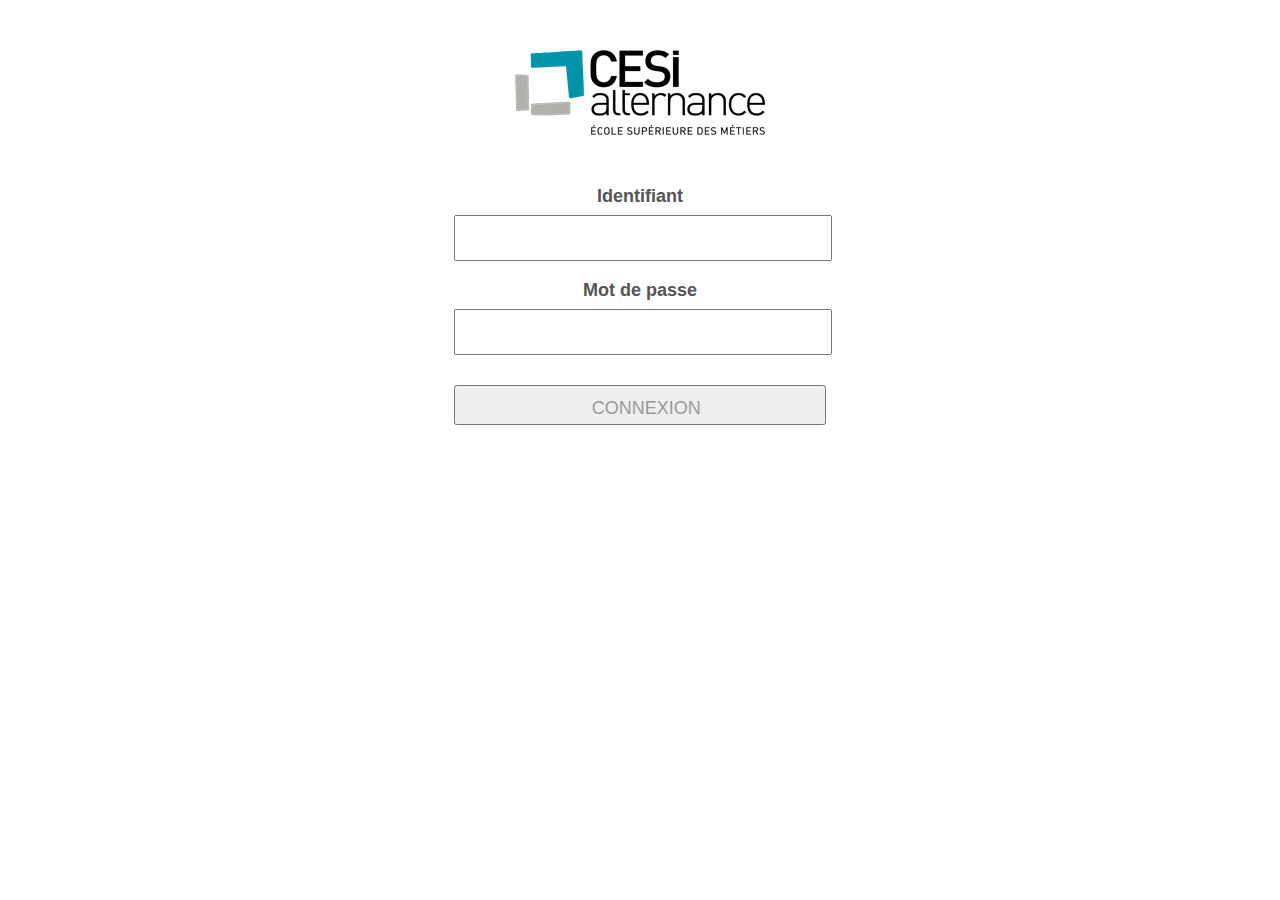
<file: index.html>
<!DOCTYPE html>
<html lang="fr">
<head>
	<meta charset="utf-8">
	<title>Connexion</title>
	<meta name="description" content="">
	<meta name="author" content="øvnislash">
	<link rel="shortcut icon" href="favicon.ico">
	<link rel="stylesheet" href="css/style.css" media="screen">
</head>
<body>
<header class="bloc bloc--header">
	<img src="img/logo-cesialternance.png" width="250" height="85">
</header>
<div class="bloc bloc--content">
	<form class="connexion" action="presences.html"  method="POST">
			<label for="mail">Identifiant</label>
			<input class="connexion__element" type="text" name="mail" id="mail">
			<p class="connexion__error connexion__error--identifiant">Identifiant inconnu</p>
			<label for="password">Mot de passe</label>
			<input class="connexion__element" type="password" name="password" id="password">
			<p class="connexion__error connexion__error--password">Mot de passe incorrect</p>
			<button class="connexion__element connexion__element--submit" type="submit">Connexion</button>
	</form>
</div>
</body>
</html>
</file>
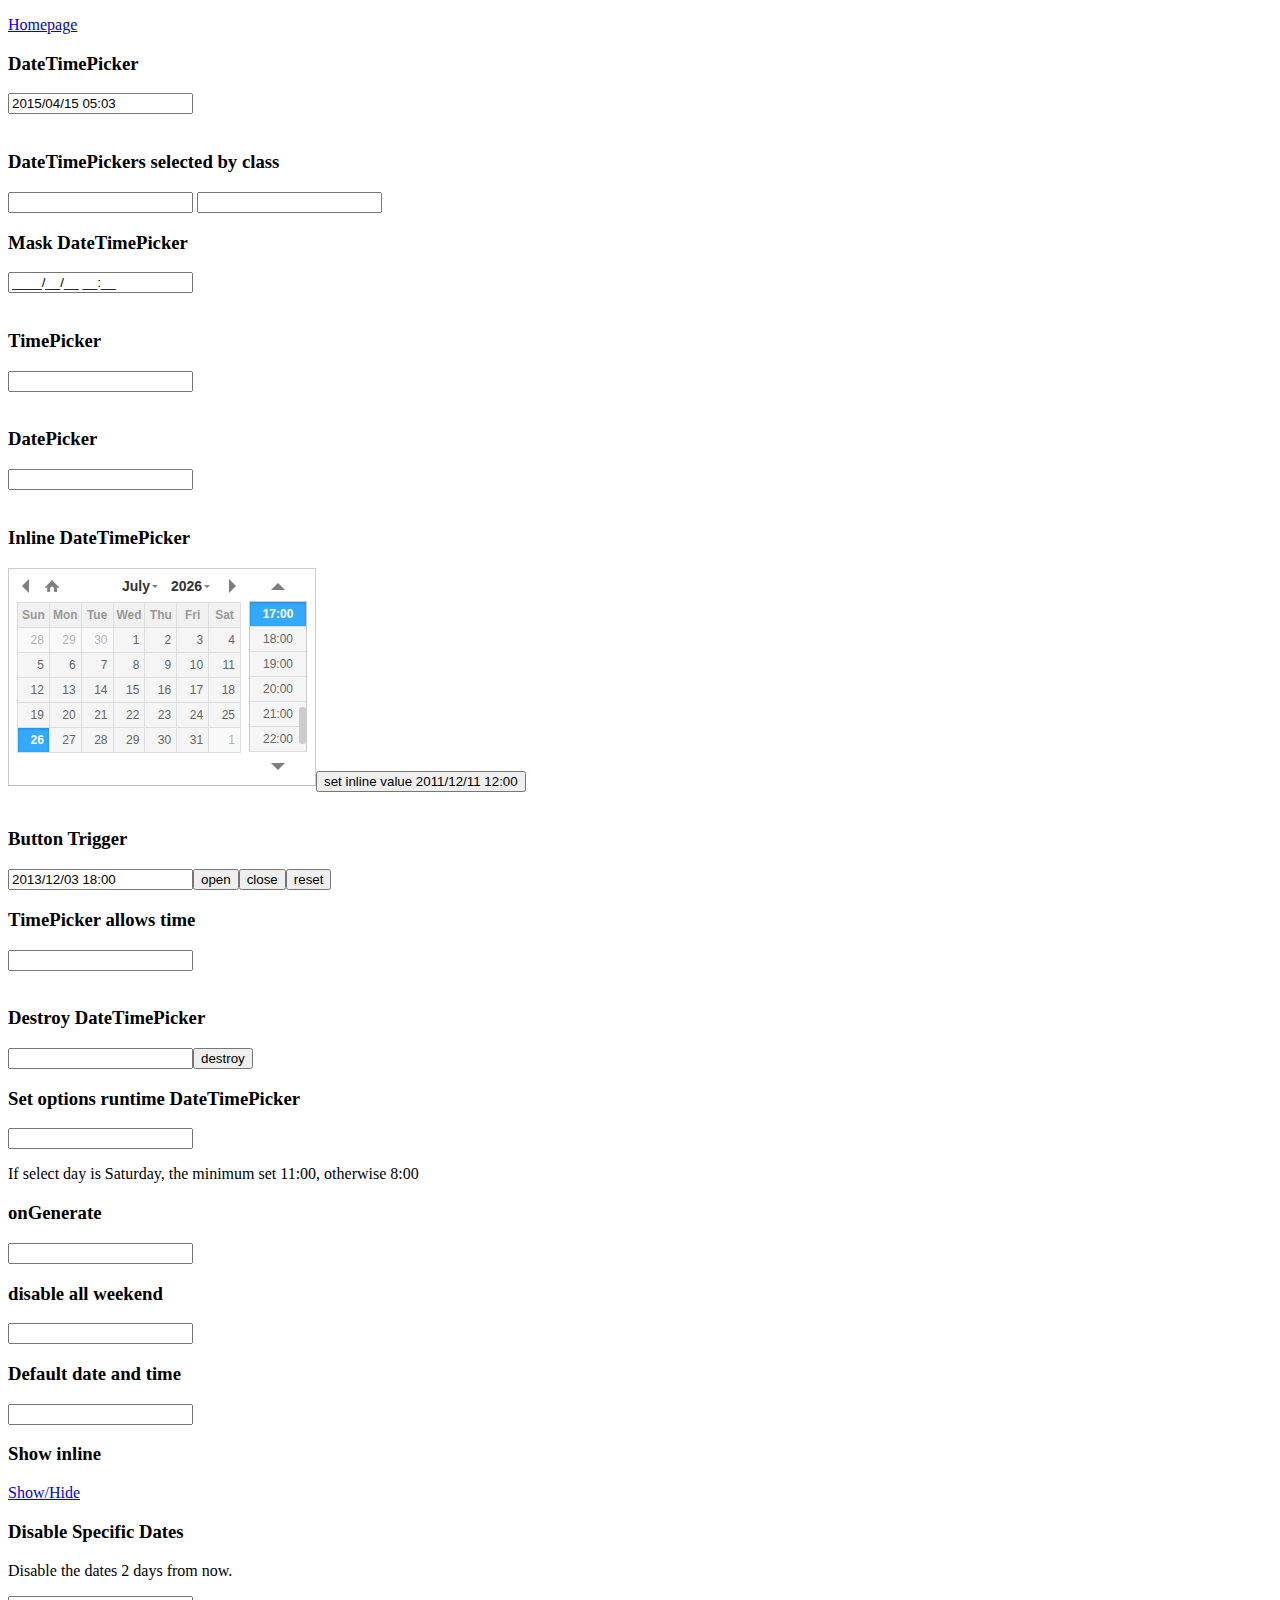
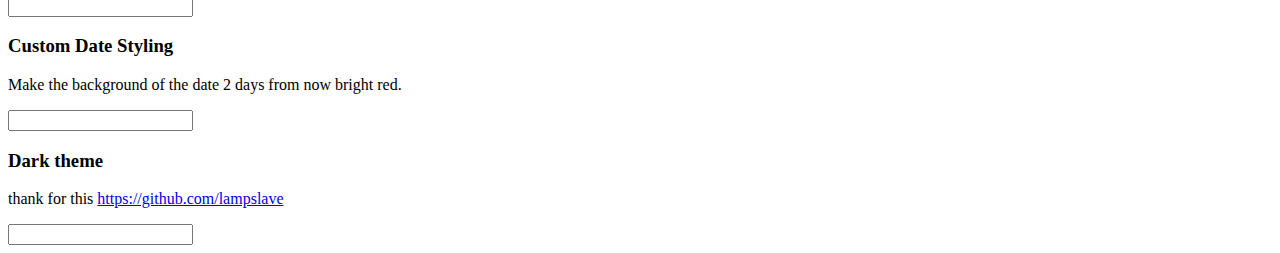
<file: lib/datetimepicker-master/index.html>
<!DOCTYPE html>
<html lang="en">
<head>
<meta http-equiv="content-type" content="text/html; charset=utf-8"/>
<link rel="stylesheet" type="text/css" href="./jquery.datetimepicker.css"/>
<style type="text/css">

.custom-date-style {
	background-color: red !important;
}

</style>
</head>
<body>
	
	<p><a href="http://xdsoft.net/jqplugins/datetimepicker/">Homepage</a></p>
	<h3>DateTimePicker</h3>
	<input type="text" value="" id="datetimepicker"/><br><br>
  <h3>DateTimePickers selected by class</h3>
	<input type="text" class="some_class" value="" id="some_class_1"/>
	<input type="text" class="some_class" value="" id="some_class_2"/>
	<h3>Mask DateTimePicker</h3>
	<input type="text" value="" id="datetimepicker_mask"/><br><br>
	<h3>TimePicker</h3>
	<input type="text" id="datetimepicker1"/><br><br>
	<h3>DatePicker</h3>
	<input type="text" id="datetimepicker2"/><br><br>
	<h3>Inline DateTimePicker</h3>
	<!--<div id="console" style="background-color:#fff;color:red">sdfdsfsdf</div>-->
	<input type="text" id="datetimepicker3"/><input type="button" onclick="$('#datetimepicker3').datetimepicker({value:'2011/12/11 12:00'})" value="set inline value 2011/12/11 12:00"/><br><br>
	<h3>Button Trigger</h3>
	<input type="text" value="2013/12/03 18:00" id="datetimepicker4"/><input id="open" type="button" value="open"/><input id="close" type="button" value="close"/><input id="reset" type="button" value="reset"/>
	<h3>TimePicker allows time</h3>
	<input type="text" id="datetimepicker5"/><br><br>
	<h3>Destroy DateTimePicker</h3>
	<input type="text" id="datetimepicker6"/><input id="destroy" type="button" value="destroy"/>
	<h3>Set options runtime DateTimePicker</h3>
	<input type="text" id="datetimepicker7"/>
	<p>If select day is Saturday, the minimum set 11:00, otherwise 8:00</p>
	<h3>onGenerate</h3>
	<input type="text" id="datetimepicker8"/>
	<h3>disable all weekend</h3>
	<input type="text" id="datetimepicker9"/>
	<h3>Default date and time </h3>
	<input type="text" id="default_datetimepicker"/>
	<h3>Show inline</h3>
	<a href="javascript:void(0)" onclick="var si = document.getElementById('show_inline').style; si.display = (si.display=='none')?'block':'none';return false; ">Show/Hide</a>
	<div id="show_inline" style="display:none">
		<input type="text" id="datetimepicker10"/>
	</div>
	<h3>Disable Specific Dates</h3>
	<p>Disable the dates 2 days from now.</p>
	<input type="text" id="datetimepicker11"/>
	<h3>Custom Date Styling</h3>
	<p>Make the background of the date 2 days from now bright red.</p>
	<input type="text" id="datetimepicker12"/>
	<h3>Dark theme</h3>
	<p>thank for this <a href="https://github.com/lampslave">https://github.com/lampslave</a></p>
	<input type="text" id="datetimepicker_dark"/>
</body>
<script src="./jquery.js"></script>
<script src="./jquery.datetimepicker.js"></script>
<script>/*
window.onerror = function(errorMsg) {
	$('#console').html($('#console').html()+'<br>'+errorMsg)
}*/
$('#datetimepicker').datetimepicker({
dayOfWeekStart : 1,
lang:'en',
disabledDates:['1986/01/08','1986/01/09','1986/01/10'],
startDate:	'1986/01/05'
});
$('#datetimepicker').datetimepicker({value:'2015/04/15 05:03',step:10});

$('.some_class').datetimepicker();

$('#default_datetimepicker').datetimepicker({
	formatTime:'H:i',
	formatDate:'d.m.Y',
	defaultDate:'8.12.1986', // it's my birthday
	defaultTime:'10:00',
	timepickerScrollbar:false
});

$('#datetimepicker10').datetimepicker({
	step:5,
	inline:true
});
$('#datetimepicker_mask').datetimepicker({
	mask:'9999/19/39 29:59'
});

$('#datetimepicker1').datetimepicker({
	datepicker:false,
	format:'H:i',
	step:5
});
$('#datetimepicker2').datetimepicker({
	yearOffset:222,
	lang:'ch',
	timepicker:false,
	format:'d/m/Y',
	formatDate:'Y/m/d',
	minDate:'-1970/01/02', // yesterday is minimum date
	maxDate:'+1970/01/02' // and tommorow is maximum date calendar
});
$('#datetimepicker3').datetimepicker({
	inline:true
});
$('#datetimepicker4').datetimepicker();
$('#open').click(function(){
	$('#datetimepicker4').datetimepicker('show');
});
$('#close').click(function(){
	$('#datetimepicker4').datetimepicker('hide');
});
$('#reset').click(function(){
	$('#datetimepicker4').datetimepicker('reset');
});
$('#datetimepicker5').datetimepicker({
	datepicker:false,
	allowTimes:['12:00','13:00','15:00','17:00','17:05','17:20','19:00','20:00'],
	step:5
});
$('#datetimepicker6').datetimepicker();
$('#destroy').click(function(){
	if( $('#datetimepicker6').data('xdsoft_datetimepicker') ){
		$('#datetimepicker6').datetimepicker('destroy');
		this.value = 'create';
	}else{
		$('#datetimepicker6').datetimepicker();
		this.value = 'destroy';
	}
});
var logic = function( currentDateTime ){
	if( currentDateTime.getDay()==6 ){
		this.setOptions({
			minTime:'11:00'
		});
	}else
		this.setOptions({
			minTime:'8:00'
		});
};
$('#datetimepicker7').datetimepicker({
	onChangeDateTime:logic,
	onShow:logic
});
$('#datetimepicker8').datetimepicker({
	onGenerate:function( ct ){
		$(this).find('.xdsoft_date')
			.toggleClass('xdsoft_disabled');
	},
	minDate:'-1970/01/2',
	maxDate:'+1970/01/2',
	timepicker:false
});
$('#datetimepicker9').datetimepicker({
	onGenerate:function( ct ){
		$(this).find('.xdsoft_date.xdsoft_weekend')
			.addClass('xdsoft_disabled');
	},
	weekends:['01.01.2014','02.01.2014','03.01.2014','04.01.2014','05.01.2014','06.01.2014'],
	timepicker:false
});
var dateToDisable = new Date();
	dateToDisable.setDate(dateToDisable.getDate() + 2);
$('#datetimepicker11').datetimepicker({
	beforeShowDay: function(date) {
		if (date.getMonth() == dateToDisable.getMonth() && date.getDate() == dateToDisable.getDate()) {
			return [false, ""]
		}

		return [true, ""];
	}
});
$('#datetimepicker12').datetimepicker({
	beforeShowDay: function(date) {
		if (date.getMonth() == dateToDisable.getMonth() && date.getDate() == dateToDisable.getDate()) {
			return [true, "custom-date-style"];
		}

		return [true, ""];
	}
});
$('#datetimepicker_dark').datetimepicker({theme:'dark'})


</script>
</html>
</file>
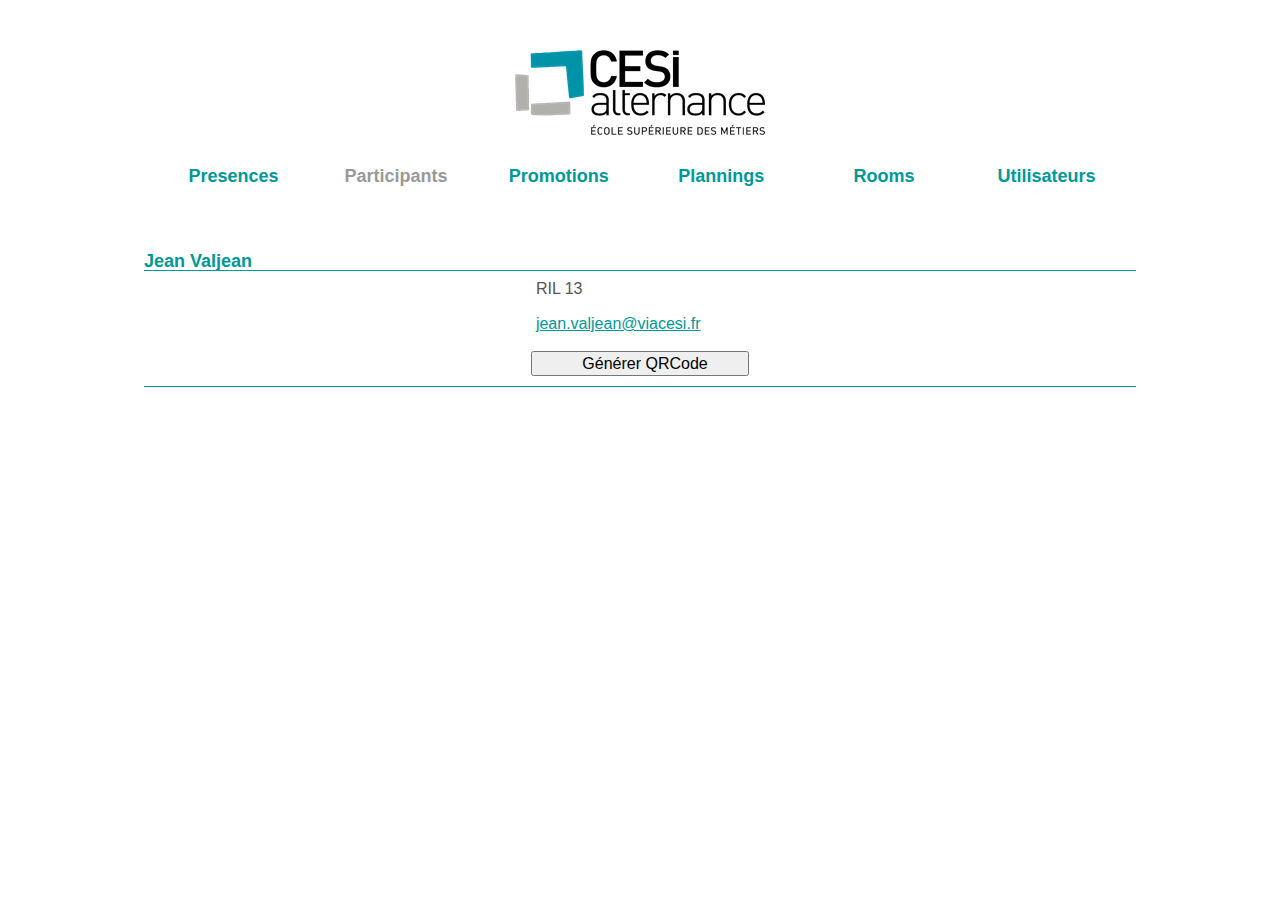
<file: participant.html>
<!DOCTYPE html>
<html lang="fr">
<head>
	<meta charset="utf-8">
	<title>Participant</title>
	<meta name="description" content="">
	<meta name="author" content="øvnislash">

	<!-- libs -->
	<script type="text/javascript" src="http://ajax.googleapis.com/ajax/libs/jquery/1.10.2/jquery.min.js"></script>
	<link rel="stylesheet" href="lib/chosen_v1.4.1/chosen.min.css" media="screen">
	<script src="lib/chosen_v1.4.1/chosen.jquery.min.js"></script>
	<link rel="stylesheet" type="text/css" href="lib/datetimepicker-master/jquery.datetimepicker.css"/ >
	<script src="lib/datetimepicker-master/jquery.datetimepicker.js"></script>
	
	<!-- mes scripts -->
	<link rel="shortcut icon" href="favicon.ico">
	<link rel="stylesheet" href="css/style.css" media="screen">
</head>
<body>
<header class="bloc bloc--header">
	<img src="img/logo-cesialternance.png" width="250" height="85">
	<nav>
		<ul class="menu">
			<li class="menu__element">
				<a class="menu__element__link" href="presences.html">Presences</a>
			</li>
			<li class="menu__element">
				<a class="menu__element__link menu__element__link--active" href="participants.html">Participants</a>
			</li>
			<li class="menu__element">
				<a class="menu__element__link" href="promotions.html">Promotions</a>
			</li>
			<li class="menu__element">
				<a class="menu__element__link" href="plannings.html">Plannings</a>
			</li>
			<li class="menu__element">
				<a class="menu__element__link" href="rooms.html">Rooms</a>
			</li>
			<li class="menu__element">
				<a class="menu__element__link" href="utilisateurs.html">Utilisateurs</a>
			</li>
		</ul>
	</nav>
</header>
<div class="bloc bloc--content bloc--content--participants">
	<form class="form" action="#"  method="POST">
		<h2 class="form__title">Jean Valjean</h2>
		<p class="form__element form__infos">RIL 13</p>
		<p class="form__element form__infos"><a href="mailto:jean.valjean@viacesi.fr">jean.valjean@viacesi.fr</a></p>
		<button class="form__element form__element--submit" type="submit">Générer QRCode</button>
	</form>
</div>
</body>
</html>
</file>
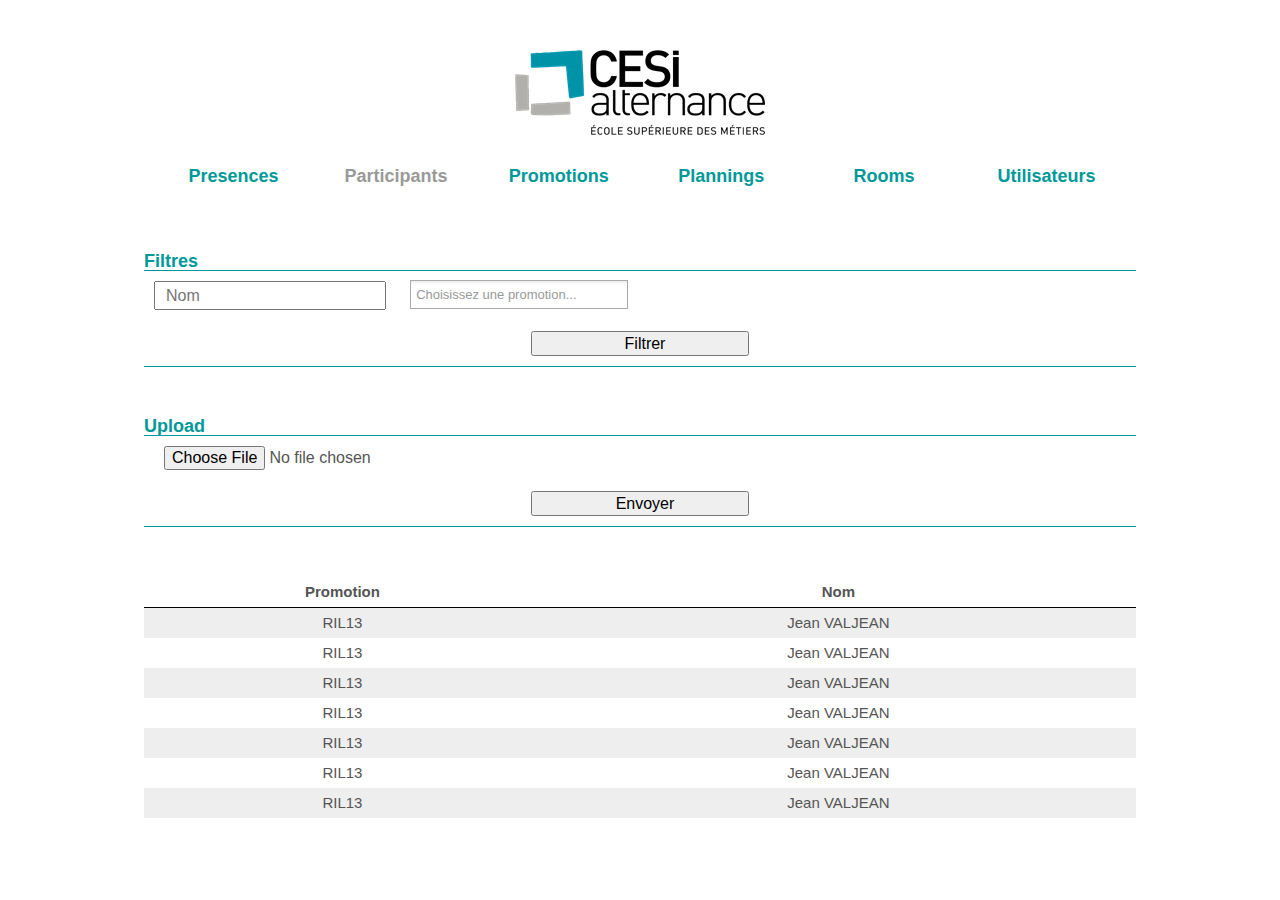
<file: participants.html>
<!DOCTYPE html>
<html lang="fr">
<head>
	<meta charset="utf-8">
	<title>Participants</title>
	<meta name="description" content="">
	<meta name="author" content="øvnislash">

	<!-- libs -->
	<script type="text/javascript" src="http://ajax.googleapis.com/ajax/libs/jquery/1.10.2/jquery.min.js"></script>
	<link rel="stylesheet" href="lib/chosen_v1.4.1/chosen.min.css" media="screen">
	<script src="lib/chosen_v1.4.1/chosen.jquery.min.js"></script>
	<link rel="stylesheet" type="text/css" href="lib/datetimepicker-master/jquery.datetimepicker.css"/ >
	<script src="lib/datetimepicker-master/jquery.datetimepicker.js"></script>
	
	<!-- mes scripts -->
	<link rel="shortcut icon" href="favicon.ico">
	<link rel="stylesheet" href="css/style.css" media="screen">
</head>
<body>
<header class="bloc bloc--header">
	<img src="img/logo-cesialternance.png" width="250" height="85">
	<nav>
		<ul class="menu">
			<li class="menu__element">
				<a class="menu__element__link" href="presences.html">Presences</a>
			</li>
			<li class="menu__element">
				<a class="menu__element__link menu__element__link--active" href="participants.html">Participants</a>
			</li>
			<li class="menu__element">
				<a class="menu__element__link" href="promotions.html">Promotions</a>
			</li>
			<li class="menu__element">
				<a class="menu__element__link" href="plannings.html">Plannings</a>
			</li>
			<li class="menu__element">
				<a class="menu__element__link" href="rooms.html">Rooms</a>
			</li>
			<li class="menu__element">
				<a class="menu__element__link" href="utilisateurs.html">Utilisateurs</a>
			</li>
		</ul>
	</nav>
</header>
<div class="bloc bloc--content bloc--content--participants">
	<form class="form" action="#"  method="POST">
		<h2 class="form__title">Filtres</h2>
		<input class="form__element form__element--name" type="text" placeholder="Nom">
		<select class="form__element form__element--promotions" multiple data-placeholder="Choisissez une promotion...">
			<option>RIL 13</option>
			<option>RAR 13</option>
			<option>DIM 11</option>
			<option>RIL 13</option>
			<option>RAR 13</option>
			<option>DIM 11</option>
			<option>RIL 13</option>
			<option>RAR 13</option>
			<option>DIM 11</option>
			<option>RIL 13</option>
			<option>RAR 13</option>
			<option>DIM 11</option>
		</select>
		<button class="form__element form__element--submit" type="submit">Filtrer</button>
	</form>
	<form class="form"  action="#"  method="POST">
		<h2 class="form__title">Upload</h2>
		<input class="form__element" type="file">
		<button class="form__element form__element--submit" type="submit">Envoyer</button>
	</form>
	<table class="list list--participants" width="100%">
		<tr>
			<th>Promotion</th>
			<th>Nom</th>
		</tr>
		<tr>
			<td>RIL13</td>
			<td>Jean VALJEAN</td>
		</tr>
		<tr>
			<td>RIL13</td>
			<td>Jean VALJEAN</td>
		</tr>
		<tr>
			<td>RIL13</td>
			<td>Jean VALJEAN</td>
		</tr>
		<tr>
			<td>RIL13</td>
			<td>Jean VALJEAN</td>
		</tr>
		<tr>
			<td>RIL13</td>
			<td>Jean VALJEAN</td>
		</tr>
		<tr>
			<td>RIL13</td>
			<td>Jean VALJEAN</td>
		</tr>
		<tr>
			<td>RIL13</td>
			<td>Jean VALJEAN</td>
		</tr>
	</table>
</div>
<script src="js/script.js"></script>
</body>
</html>
</file>
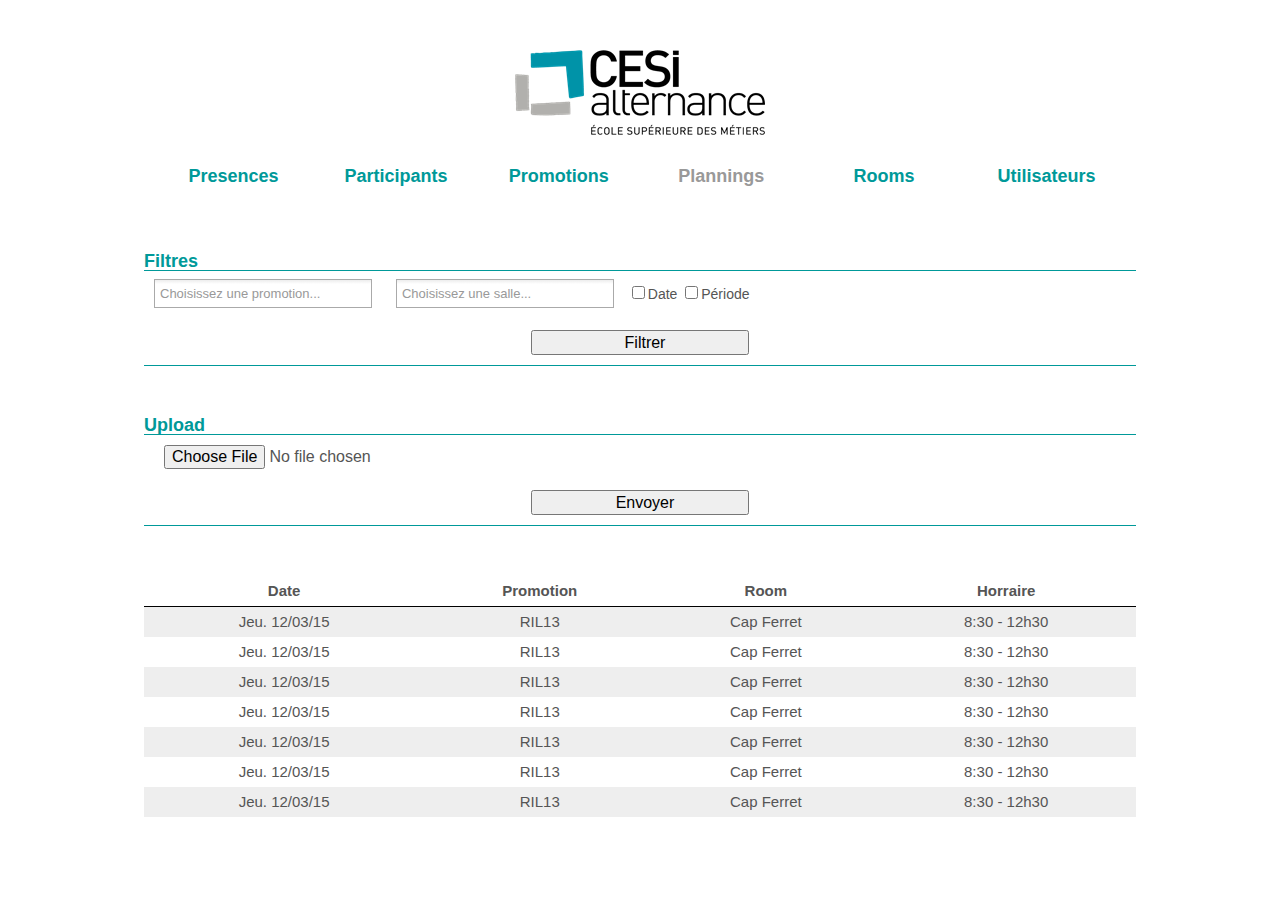
<file: plannings.html>
<!DOCTYPE html>
<html lang="fr">
<head>
	<meta charset="utf-8">
	<title>Présences</title>
	<meta name="description" content="">
	<meta name="author" content="øvnislash">

	<!-- libs -->
	<script type="text/javascript" src="http://ajax.googleapis.com/ajax/libs/jquery/1.10.2/jquery.min.js"></script>
	<link rel="stylesheet" href="lib/chosen_v1.4.1/chosen.min.css" media="screen">
	<script src="lib/chosen_v1.4.1/chosen.jquery.min.js"></script>
	<link rel="stylesheet" type="text/css" href="lib/datetimepicker-master/jquery.datetimepicker.css"/ >
	<script src="lib/datetimepicker-master/jquery.datetimepicker.js"></script>
	
	<!-- mes scripts -->
	<link rel="shortcut icon" href="favicon.ico">
	<link rel="stylesheet" href="css/style.css" media="screen">
</head>
<body>
<header class="bloc bloc--header">
	<img src="img/logo-cesialternance.png" width="250" height="85">
	<nav>
		<ul class="menu">
			<li class="menu__element">
				<a class="menu__element__link" href="presences.html">Presences</a>
			</li>
			<li class="menu__element">
				<a class="menu__element__link" href="participants.html">Participants</a>
			</li>
			<li class="menu__element">
				<a class="menu__element__link" href="promotions.html">Promotions</a>
			</li>
			<li class="menu__element">
				<a class="menu__element__link menu__element__link--active" href="plannings.html">Plannings</a>
			</li>
			<li class="menu__element">
				<a class="menu__element__link" href="rooms.html">Rooms</a>
			</li>
			<li class="menu__element">
				<a class="menu__element__link" href="utilisateurs.html">Utilisateurs</a>
			</li>
		</ul>
	</nav>
</header>
<div class="bloc bloc--content bloc--content--presences">
	<form class="form" action="#"  method="POST">
		<h2 class="form__title">Filtres</h2>
		<select class="form__element form__element--promotions" multiple data-placeholder="Choisissez une promotion...">
			<option>RIL 13</option>
			<option>RAR 13</option>
			<option>DIM 11</option>
			<option>RIL 13</option>
			<option>RAR 13</option>
			<option>DIM 11</option>
			<option>RIL 13</option>
			<option>RAR 13</option>
			<option>DIM 11</option>
			<option>RIL 13</option>
			<option>RAR 13</option>
			<option>DIM 11</option>
		</select>
		<select class="form__element form__element--rooms" multiple data-placeholder="Choisissez une salle...">
			<option>Cap Ferret</option>
			<option>Lacanau</option>
			<option>Bordeaux</option>
		</select>
		<label><input type="checkbox" class="form__element--date">Date</label>
		<label><input type="checkbox" class="form__element--periode">Période</label>
		<br>
		<input class="form__element form__element--date--precise" type="text" placeholder="Date">
		<input class="form__element form__element--date--debut" type="text" placeholder="Période début...">
		<input class="form__element form__element--date--fin" type="text" placeholder="Période fin">
		<button class="form__element form__element--submit" type="submit">Filtrer</button>
	</form>
	<form class="form"  action="#"  method="POST">
		<h2 class="form__title">Upload</h2>
		<input class="form__element" type="file">
		<button class="form__element form__element--submit" type="submit">Envoyer</button>
	</form>
	<table class="list list--plannings" width="100%">
		<tr>
			<th>Date</th>
			<th>Promotion</th>
			<th>Room</th>
			<th>Horraire</th>
		</tr>
		<tr>
			<td>Jeu. 12/03/15</td>
			<td>RIL13</td>
			<td>Cap Ferret</td>
			<td>8:30 - 12h30</td>
		</tr>
		<tr>
			<td>Jeu. 12/03/15</td>
			<td>RIL13</td>
			<td>Cap Ferret</td>
			<td>8:30 - 12h30</td>
		</tr><tr>
			<td>Jeu. 12/03/15</td>
			<td>RIL13</td>
			<td>Cap Ferret</td>
			<td>8:30 - 12h30</td>
		</tr><tr>
			<td>Jeu. 12/03/15</td>
			<td>RIL13</td>
			<td>Cap Ferret</td>
			<td>8:30 - 12h30</td>
		</tr><tr>
			<td>Jeu. 12/03/15</td>
			<td>RIL13</td>
			<td>Cap Ferret</td>
			<td>8:30 - 12h30</td>
		</tr><tr>
			<td>Jeu. 12/03/15</td>
			<td>RIL13</td>
			<td>Cap Ferret</td>
			<td>8:30 - 12h30</td>
		</tr><tr>
			<td>Jeu. 12/03/15</td>
			<td>RIL13</td>
			<td>Cap Ferret</td>
			<td>8:30 - 12h30</td>
		</tr>
	</table>
</div>
<script src="js/script.js"></script>
</body>
</html>
</file>
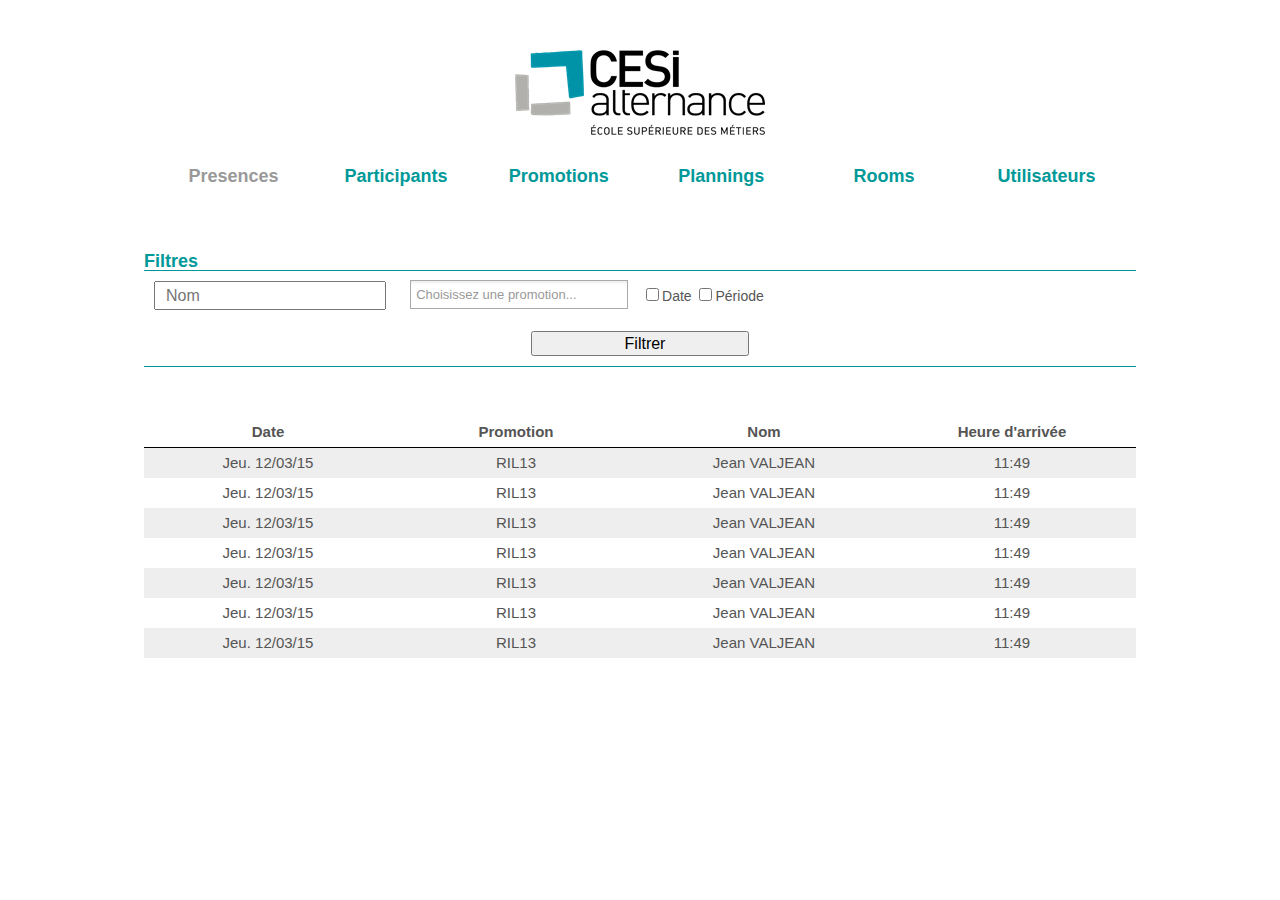
<file: presences.html>
<!DOCTYPE html>
<html lang="fr">
<head>
	<meta charset="utf-8">
	<title>Présences</title>
	<meta name="description" content="">
	<meta name="author" content="øvnislash">

	<!-- libs -->
	<script type="text/javascript" src="http://ajax.googleapis.com/ajax/libs/jquery/1.10.2/jquery.min.js"></script>
	<link rel="stylesheet" href="lib/chosen_v1.4.1/chosen.min.css" media="screen">
	<script src="lib/chosen_v1.4.1/chosen.jquery.min.js"></script>
	<link rel="stylesheet" type="text/css" href="lib/datetimepicker-master/jquery.datetimepicker.css"/ >
	<script src="lib/datetimepicker-master/jquery.datetimepicker.js"></script>
	
	<!-- mes scripts -->
	<link rel="shortcut icon" href="favicon.ico">
	<link rel="stylesheet" href="css/style.css" media="screen">
</head>
<body>
<header class="bloc bloc--header">
	<img src="img/logo-cesialternance.png" width="250" height="85">
	<nav>
		<ul class="menu">
			<li class="menu__element">
				<a class="menu__element__link menu__element__link--active" href="presences.html">Presences</a>
			</li>
			<li class="menu__element">
				<a class="menu__element__link" href="participants.html">Participants</a>
			</li>
			<li class="menu__element">
				<a class="menu__element__link" href="promotions.html">Promotions</a>
			</li>
			<li class="menu__element">
				<a class="menu__element__link" href="plannings.html">Plannings</a>
			</li>
			<li class="menu__element">
				<a class="menu__element__link" href="rooms.html">Rooms</a>
			</li>
			<li class="menu__element">
				<a class="menu__element__link" href="utilisateurs.html">Utilisateurs</a>
			</li>
		</ul>
	</nav>
</header>
<div class="bloc bloc--content bloc--content--presences">
	<form class="form form--filter" action="#"  method="POST">
		<h2 class="form__title">Filtres</h2>
		<input class="form__element form__element--name" type="text" placeholder="Nom">
		<select class="form__element form__element--promotions" multiple data-placeholder="Choisissez une promotion...">
			<option>RIL 13</option>
			<option>RAR 13</option>
			<option>DIM 11</option>
			<option>RIL 13</option>
			<option>RAR 13</option>
			<option>DIM 11</option>
			<option>RIL 13</option>
			<option>RAR 13</option>
			<option>DIM 11</option>
			<option>RIL 13</option>
			<option>RAR 13</option>
			<option>DIM 11</option>
		</select>
		<label><input type="checkbox" class="form__element--date">Date</label>
		<label><input type="checkbox" class="form__element--periode">Période</label>
		<br>
		<input class="form__element form__element--date--precise" type="text" placeholder="Date">
		<input class="form__element form__element--date--debut" type="text" placeholder="Période début...">
		<input class="form__element form__element--date--fin" type="text" placeholder="Période fin">
		<button class="form__element form__element--submit" type="submit">Filtrer</button>
	</form>
	<table class="list list--presences" width="100%">
		<tr>
			<th>Date</th>
			<th>Promotion</th>
			<th>Nom</th>
			<th>Heure d'arrivée</th>
		</tr>
		<tr>
			<td>Jeu. 12/03/15</td>
			<td>RIL13</td>
			<td>Jean VALJEAN</td>
			<td>11:49</td>
		</tr>
		<tr>
			<td>Jeu. 12/03/15</td>
			<td>RIL13</td>
			<td>Jean VALJEAN</td>
			<td>11:49</td>
		</tr><tr>
			<td>Jeu. 12/03/15</td>
			<td>RIL13</td>
			<td>Jean VALJEAN</td>
			<td>11:49</td>
		</tr><tr>
			<td>Jeu. 12/03/15</td>
			<td>RIL13</td>
			<td>Jean VALJEAN</td>
			<td>11:49</td>
		</tr><tr>
			<td>Jeu. 12/03/15</td>
			<td>RIL13</td>
			<td>Jean VALJEAN</td>
			<td>11:49</td>
		</tr><tr>
			<td>Jeu. 12/03/15</td>
			<td>RIL13</td>
			<td>Jean VALJEAN</td>
			<td>11:49</td>
		</tr><tr>
			<td>Jeu. 12/03/15</td>
			<td>RIL13</td>
			<td>Jean VALJEAN</td>
			<td>11:49</td>
		</tr>
	</table>
</div>
<script src="js/script.js"></script>
</body>
</html>
</file>
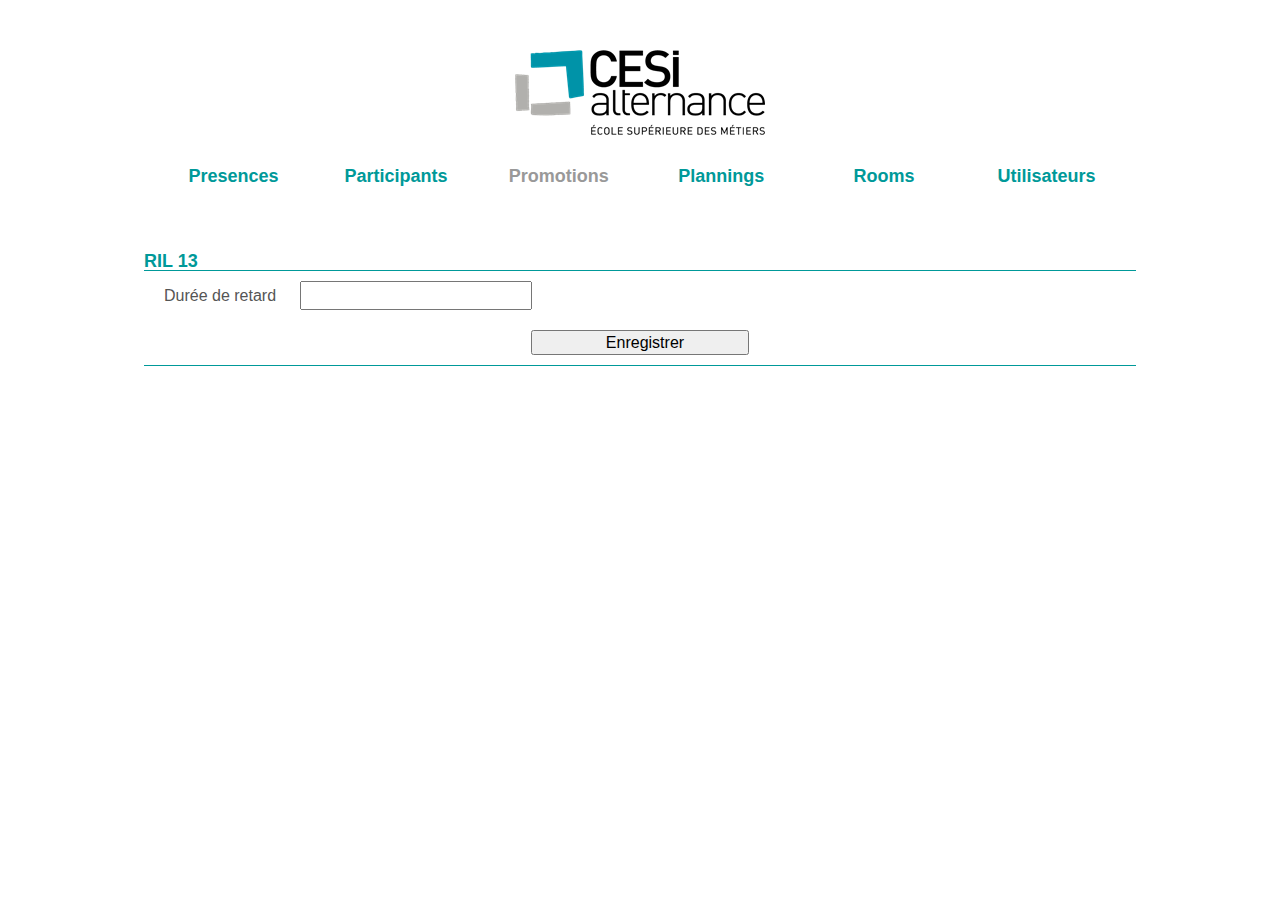
<file: promotion.html>
<!DOCTYPE html>
<html lang="fr">
<head>
	<meta charset="utf-8">
	<title>Participant</title>
	<meta name="description" content="">
	<meta name="author" content="øvnislash">

	<!-- libs -->
	<script type="text/javascript" src="http://ajax.googleapis.com/ajax/libs/jquery/1.10.2/jquery.min.js"></script>
	<link rel="stylesheet" href="lib/chosen_v1.4.1/chosen.min.css" media="screen">
	<script src="lib/chosen_v1.4.1/chosen.jquery.min.js"></script>
	<link rel="stylesheet" type="text/css" href="lib/datetimepicker-master/jquery.datetimepicker.css"/ >
	<script src="lib/datetimepicker-master/jquery.datetimepicker.js"></script>
	
	<!-- mes scripts -->
	<link rel="shortcut icon" href="favicon.ico">
	<link rel="stylesheet" href="css/style.css" media="screen">
</head>
<body>
<header class="bloc bloc--header">
	<img src="img/logo-cesialternance.png" width="250" height="85">
	<nav>
		<ul class="menu">
			<li class="menu__element">
				<a class="menu__element__link" href="presences.html">Presences</a>
			</li>
			<li class="menu__element">
				<a class="menu__element__link" href="participants.html">Participants</a>
			</li>
			<li class="menu__element">
				<a class="menu__element__link menu__element__link--active" href="promotions.html">Promotions</a>
			</li>
			<li class="menu__element">
				<a class="menu__element__link" href="plannings.html">Plannings</a>
			</li>
			<li class="menu__element">
				<a class="menu__element__link" href="rooms.html">Rooms</a>
			</li>
			<li class="menu__element">
				<a class="menu__element__link" href="utilisateurs.html">Utilisateurs</a>
			</li>
		</ul>
	</nav>
</header>
<div class="bloc bloc--content bloc--content--promotions">
	<form class="form form--promotion" action="#"  method="POST">
		<h2 class="form__title">RIL 13</h2>
		<label class="form__element form--promotion__element" for="delay">Durée de retard</label>
		<input class="form__element form--promotion__element" type="text" id="delay">
		<button class="form__element form__element--submit" type="submit">Enregistrer</button>
	</form>
</div>
</body>
</html>
</file>
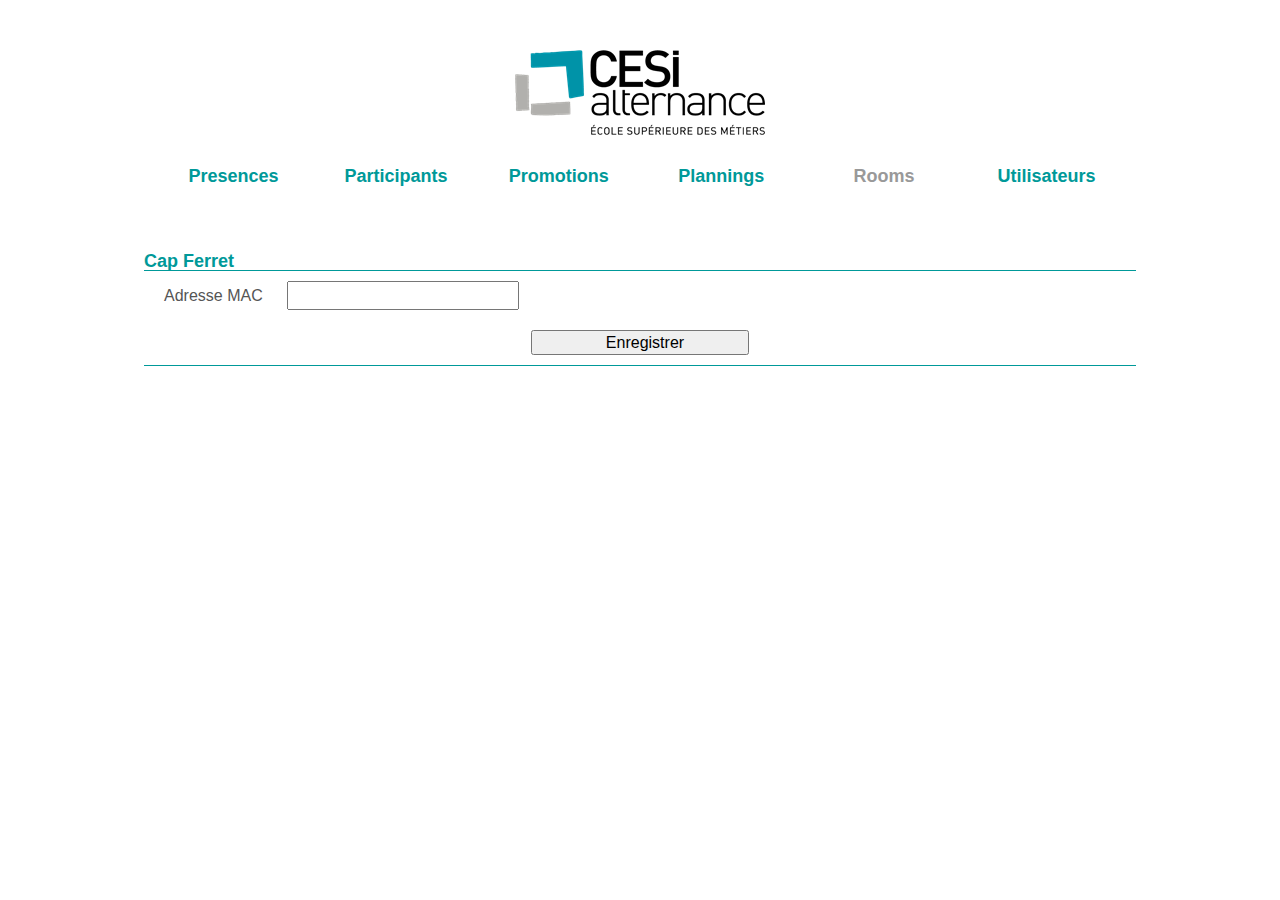
<file: room.html>
<!DOCTYPE html>
<html lang="fr">
<head>
	<meta charset="utf-8">
	<title>Participant</title>
	<meta name="description" content="">
	<meta name="author" content="øvnislash">

	<!-- libs -->
	<script type="text/javascript" src="http://ajax.googleapis.com/ajax/libs/jquery/1.10.2/jquery.min.js"></script>
	<link rel="stylesheet" href="lib/chosen_v1.4.1/chosen.min.css" media="screen">
	<script src="lib/chosen_v1.4.1/chosen.jquery.min.js"></script>
	<link rel="stylesheet" type="text/css" href="lib/datetimepicker-master/jquery.datetimepicker.css"/ >
	<script src="lib/datetimepicker-master/jquery.datetimepicker.js"></script>
	
	<!-- mes scripts -->
	<link rel="shortcut icon" href="favicon.ico">
	<link rel="stylesheet" href="css/style.css" media="screen">
</head>
<body>
<header class="bloc bloc--header">
	<img src="img/logo-cesialternance.png" width="250" height="85">
	<nav>
		<ul class="menu">
			<li class="menu__element">
				<a class="menu__element__link" href="presences.html">Presences</a>
			</li>
			<li class="menu__element">
				<a class="menu__element__link" href="participants.html">Participants</a>
			</li>
			<li class="menu__element">
				<a class="menu__element__link" href="promotions.html">Promotions</a>
			</li>
			<li class="menu__element">
				<a class="menu__element__link" href="plannings.html">Plannings</a>
			</li>
			<li class="menu__element">
				<a class="menu__element__link menu__element__link--active" href="rooms.html">Rooms</a>
			</li>
			<li class="menu__element">
				<a class="menu__element__link" href="utilisateurs.html">Utilisateurs</a>
			</li>
		</ul>
	</nav>
</header>
<div class="bloc bloc--content bloc--content--room">
	<form class="form form--room" action="#"  method="POST">
		<h2 class="form__title">Cap Ferret</h2>
		<label class="form__element form--promotion__element" for="mac-adress">Adresse MAC</label>
		<input class="form__element form--promotion__element" type="text" id="mac-adress">
		<button class="form__element form__element--submit" type="submit">Enregistrer</button>
	</form>
</div>
</body>
</html>
</file>
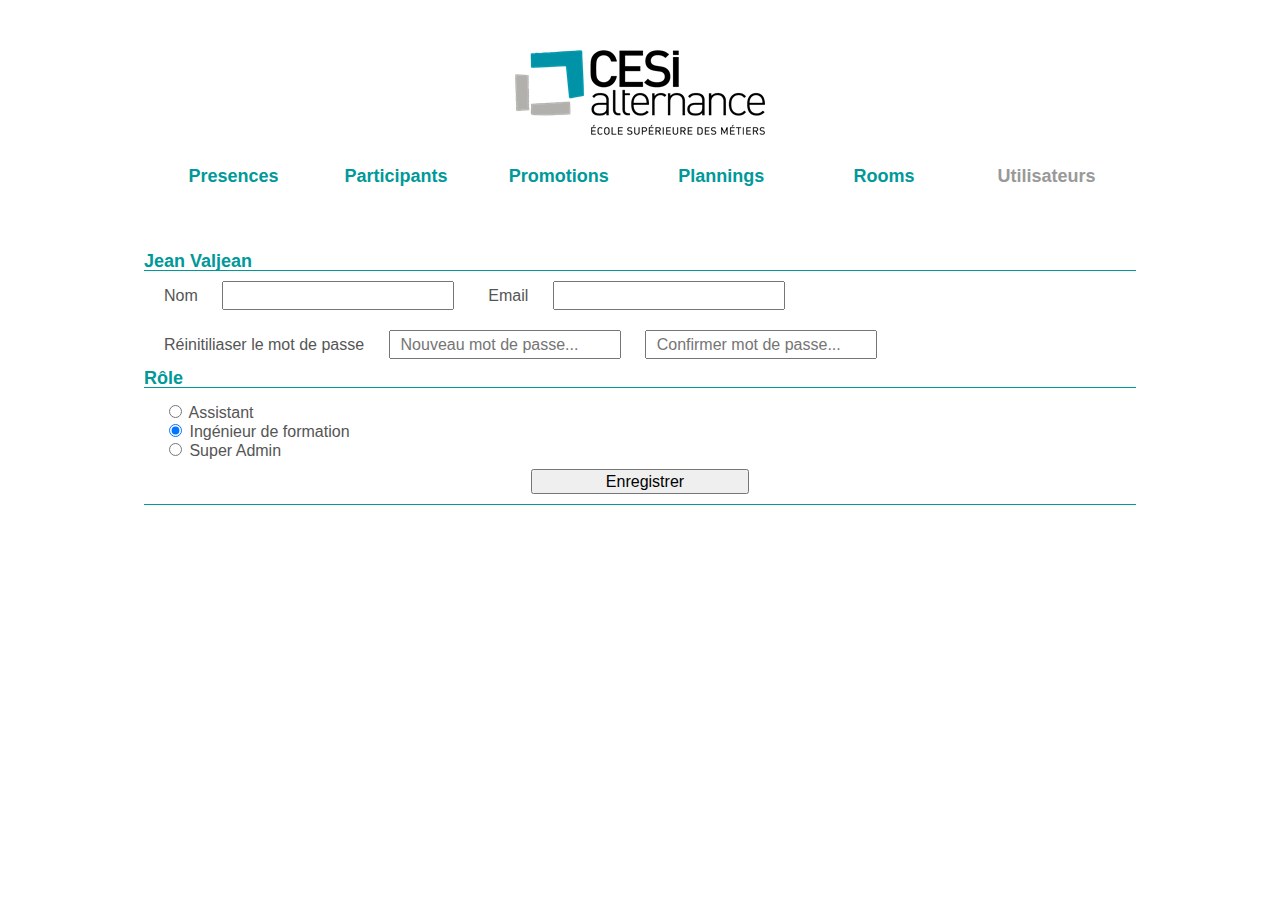
<file: utilisateur.html>
<!DOCTYPE html>
<html lang="fr">
<head>
	<meta charset="utf-8">
	<title>Participant</title>
	<meta name="description" content="">
	<meta name="author" content="øvnislash">

	<!-- libs -->
	<script type="text/javascript" src="http://ajax.googleapis.com/ajax/libs/jquery/1.10.2/jquery.min.js"></script>
	<link rel="stylesheet" href="lib/chosen_v1.4.1/chosen.min.css" media="screen">
	<script src="lib/chosen_v1.4.1/chosen.jquery.min.js"></script>
	<link rel="stylesheet" type="text/css" href="lib/datetimepicker-master/jquery.datetimepicker.css"/ >
	<script src="lib/datetimepicker-master/jquery.datetimepicker.js"></script>
	
	<!-- mes scripts -->
	<link rel="shortcut icon" href="favicon.ico">
	<link rel="stylesheet" href="css/style.css" media="screen">
</head>
<body>
<header class="bloc bloc--header">
	<img src="img/logo-cesialternance.png" width="250" height="85">
	<nav>
		<ul class="menu">
			<li class="menu__element">
				<a class="menu__element__link" href="presences.html">Presences</a>
			</li>
			<li class="menu__element">
				<a class="menu__element__link" href="participants.html">Participants</a>
			</li>
			<li class="menu__element">
				<a class="menu__element__link" href="promotions.html">Promotions</a>
			</li>
			<li class="menu__element">
				<a class="menu__element__link" href="plannings.html">Plannings</a>
			</li>
			<li class="menu__element">
				<a class="menu__element__link" href="rooms.html">Rooms</a>
			</li>
			<li class="menu__element">
				<a class="menu__element__link menu__element__link--active" href="utilisateurs.html">Utilisateurs</a>
			</li>
		</ul>
	</nav>
</header>
<div class="bloc bloc--content bloc--content--participants">
	<form class="form" action="#"  method="POST">
		<h2 class="form__title">Jean Valjean</h2>
		<label class="form__element">Nom </label><input class="form__element" type="text">
		<label class="form__element">Email </label><input class="form__element" type="text">
		<br>
		<label class="form__element"> Réinitiliaser le mot de passe </label><input class="form__element" type="text" placeholder="Nouveau mot de passe...">
		<input class="form__element" type="text" placeholder="Confirmer mot de passe...">
		<h2 class="form__title">Rôle</h2>
		<br>
		<label class="form__element"><input type="radio" name="group1" value="assistant"> Assistant</label>
		<br>
		<label class="form__element"><input type="radio" name="group1" value="ingenieur" checked> Ingénieur de formation</label>
		<br>
		<label class="form__element"><input type="radio" name="group1" value="superadmin"> Super Admin</label>
		<button class="form__element form__element--submit" type="submit">Enregistrer</button>
	</form>
</div>
</body>
</html>
</file>
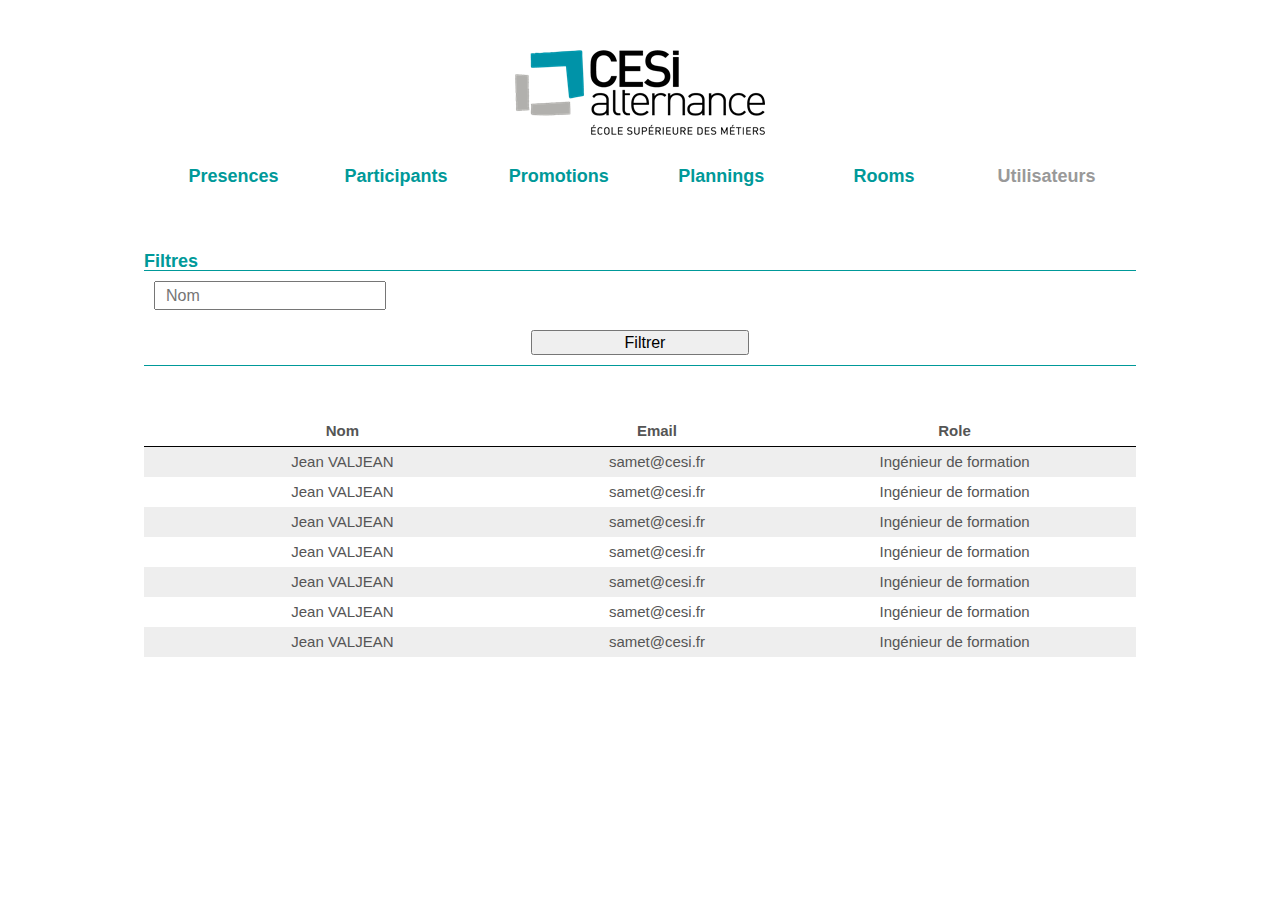
<file: utilisateurs.html>
<!DOCTYPE html>
<html lang="fr">
<head>
	<meta charset="utf-8">
	<title>Participants</title>
	<meta name="description" content="">
	<meta name="author" content="øvnislash">

	<!-- libs -->
	<script type="text/javascript" src="http://ajax.googleapis.com/ajax/libs/jquery/1.10.2/jquery.min.js"></script>
	<link rel="stylesheet" href="lib/chosen_v1.4.1/chosen.min.css" media="screen">
	<script src="lib/chosen_v1.4.1/chosen.jquery.min.js"></script>
	<link rel="stylesheet" type="text/css" href="lib/datetimepicker-master/jquery.datetimepicker.css"/ >
	<script src="lib/datetimepicker-master/jquery.datetimepicker.js"></script>
	
	<!-- mes scripts -->
	<link rel="shortcut icon" href="favicon.ico">
	<link rel="stylesheet" href="css/style.css" media="screen">
</head>
<body>
<header class="bloc bloc--header">
	<img src="img/logo-cesialternance.png" width="250" height="85">
	<nav>
		<ul class="menu">
			<li class="menu__element">
				<a class="menu__element__link" href="presences.html">Presences</a>
			</li>
			<li class="menu__element">
				<a class="menu__element__link" href="participants.html">Participants</a>
			</li>
			<li class="menu__element">
				<a class="menu__element__link" href="promotions.html">Promotions</a>
			</li>
			<li class="menu__element">
				<a class="menu__element__link" href="plannings.html">Plannings</a>
			</li>
			<li class="menu__element">
				<a class="menu__element__link" href="rooms.html">Rooms</a>
			</li>
			<li class="menu__element">
				<a class="menu__element__link menu__element__link--active" href="utilisateurs.html">Utilisateurs</a>
			</li>
		</ul>
	</nav>
</header>
<div class="bloc bloc--content bloc--content--participants">
	<form class="form" action="#"  method="POST">
		<h2 class="form__title">Filtres</h2>
		<input class="form__element form__element--name" type="text" placeholder="Nom">
		<button class="form__element form__element--submit" type="submit">Filtrer</button>
	</form>
	<table class="list list--participants" width="100%">
		<tr>
			<th>Nom</th>
			<th>Email</th>
			<th>Role</th>
		</tr>
		<tr>
			<td>Jean VALJEAN</td>
			<td>samet@cesi.fr</td>
			<td>Ingénieur de formation</td>
		</tr>
		<tr>
			<td>Jean VALJEAN</td>
			<td>samet@cesi.fr</td>
			<td>Ingénieur de formation</td>
		</tr>
		<tr>
			<td>Jean VALJEAN</td>
			<td>samet@cesi.fr</td>
			<td>Ingénieur de formation</td>
		</tr>
		<tr>
			<td>Jean VALJEAN</td>
			<td>samet@cesi.fr</td>
			<td>Ingénieur de formation</td>
		</tr>
		<tr>
			<td>Jean VALJEAN</td>
			<td>samet@cesi.fr</td>
			<td>Ingénieur de formation</td>
		</tr>
		<tr>
			<td>Jean VALJEAN</td>
			<td>samet@cesi.fr</td>
			<td>Ingénieur de formation</td>
		</tr>
		<tr>
			<td>Jean VALJEAN</td>
			<td>samet@cesi.fr</td>
			<td>Ingénieur de formation</td>
		</tr>
	</table>
</div>
<script src="js/script.js"></script>
</body>
</html>
</file>
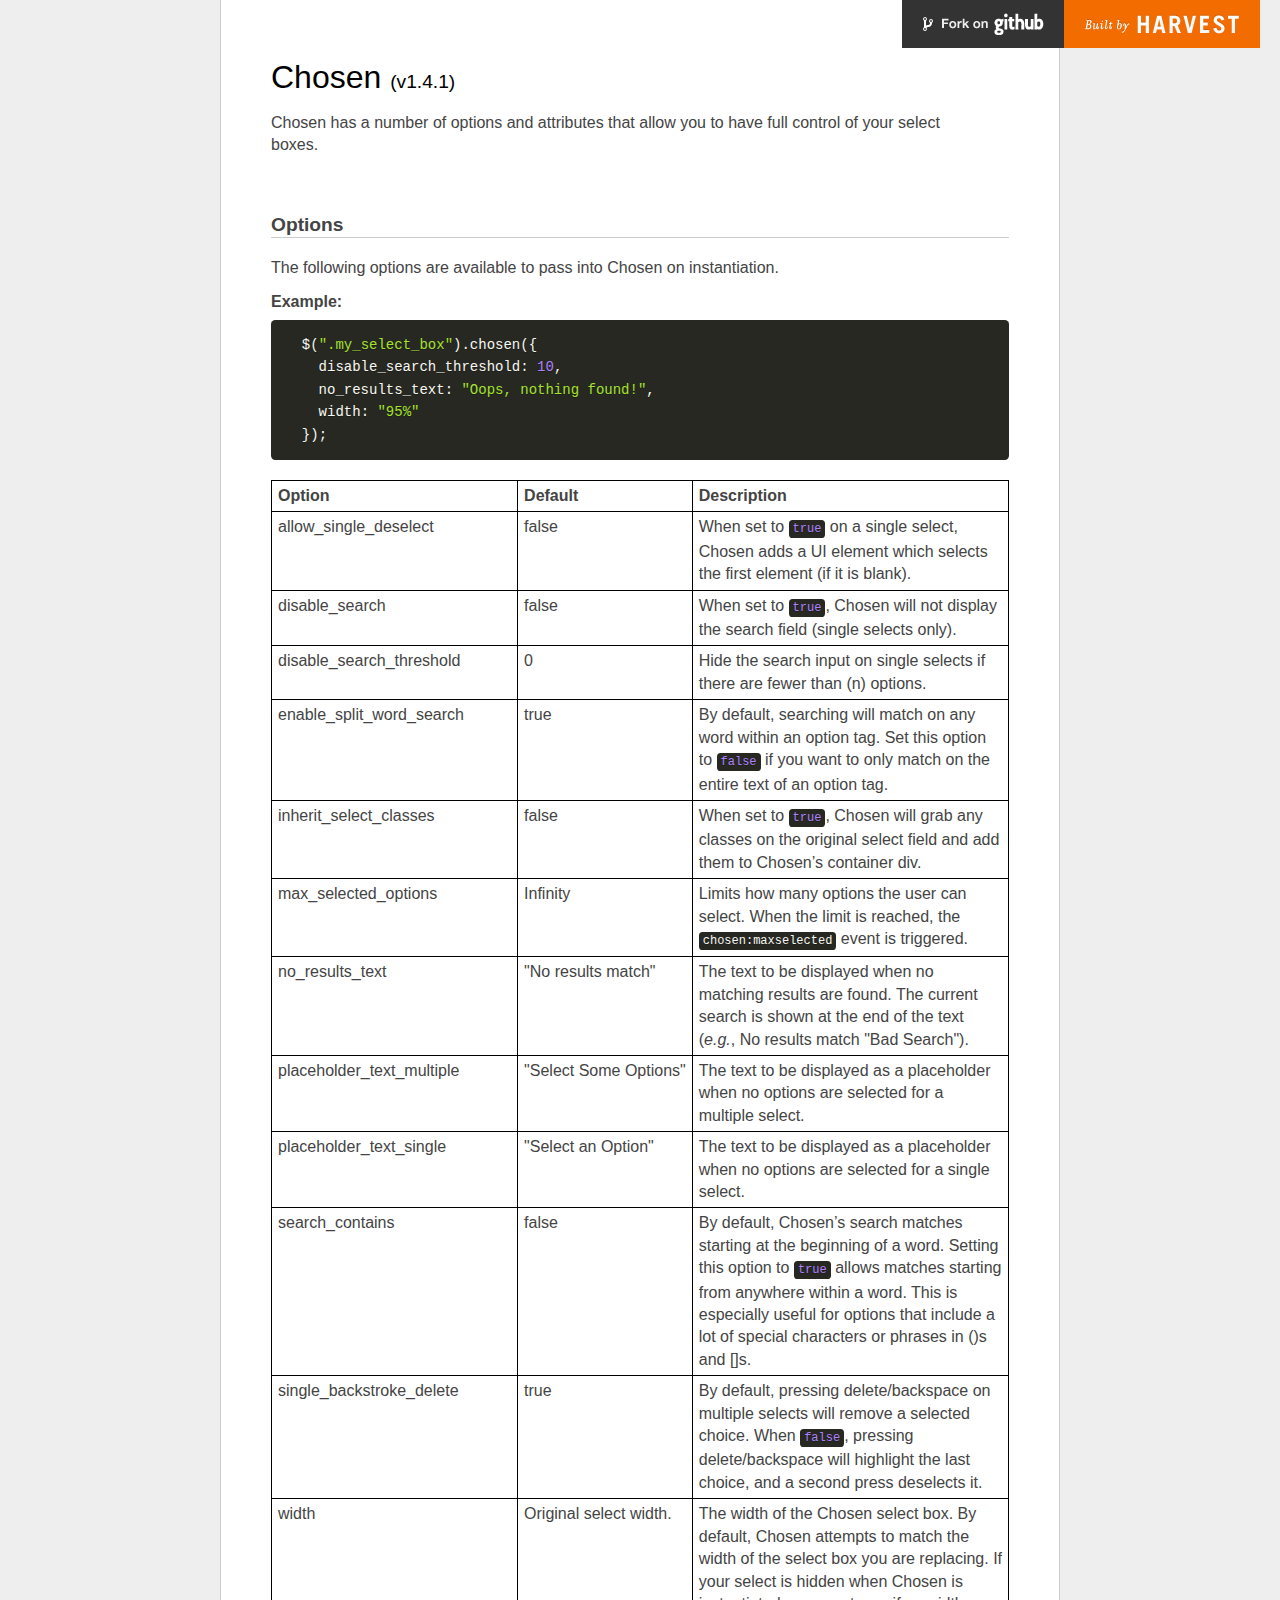
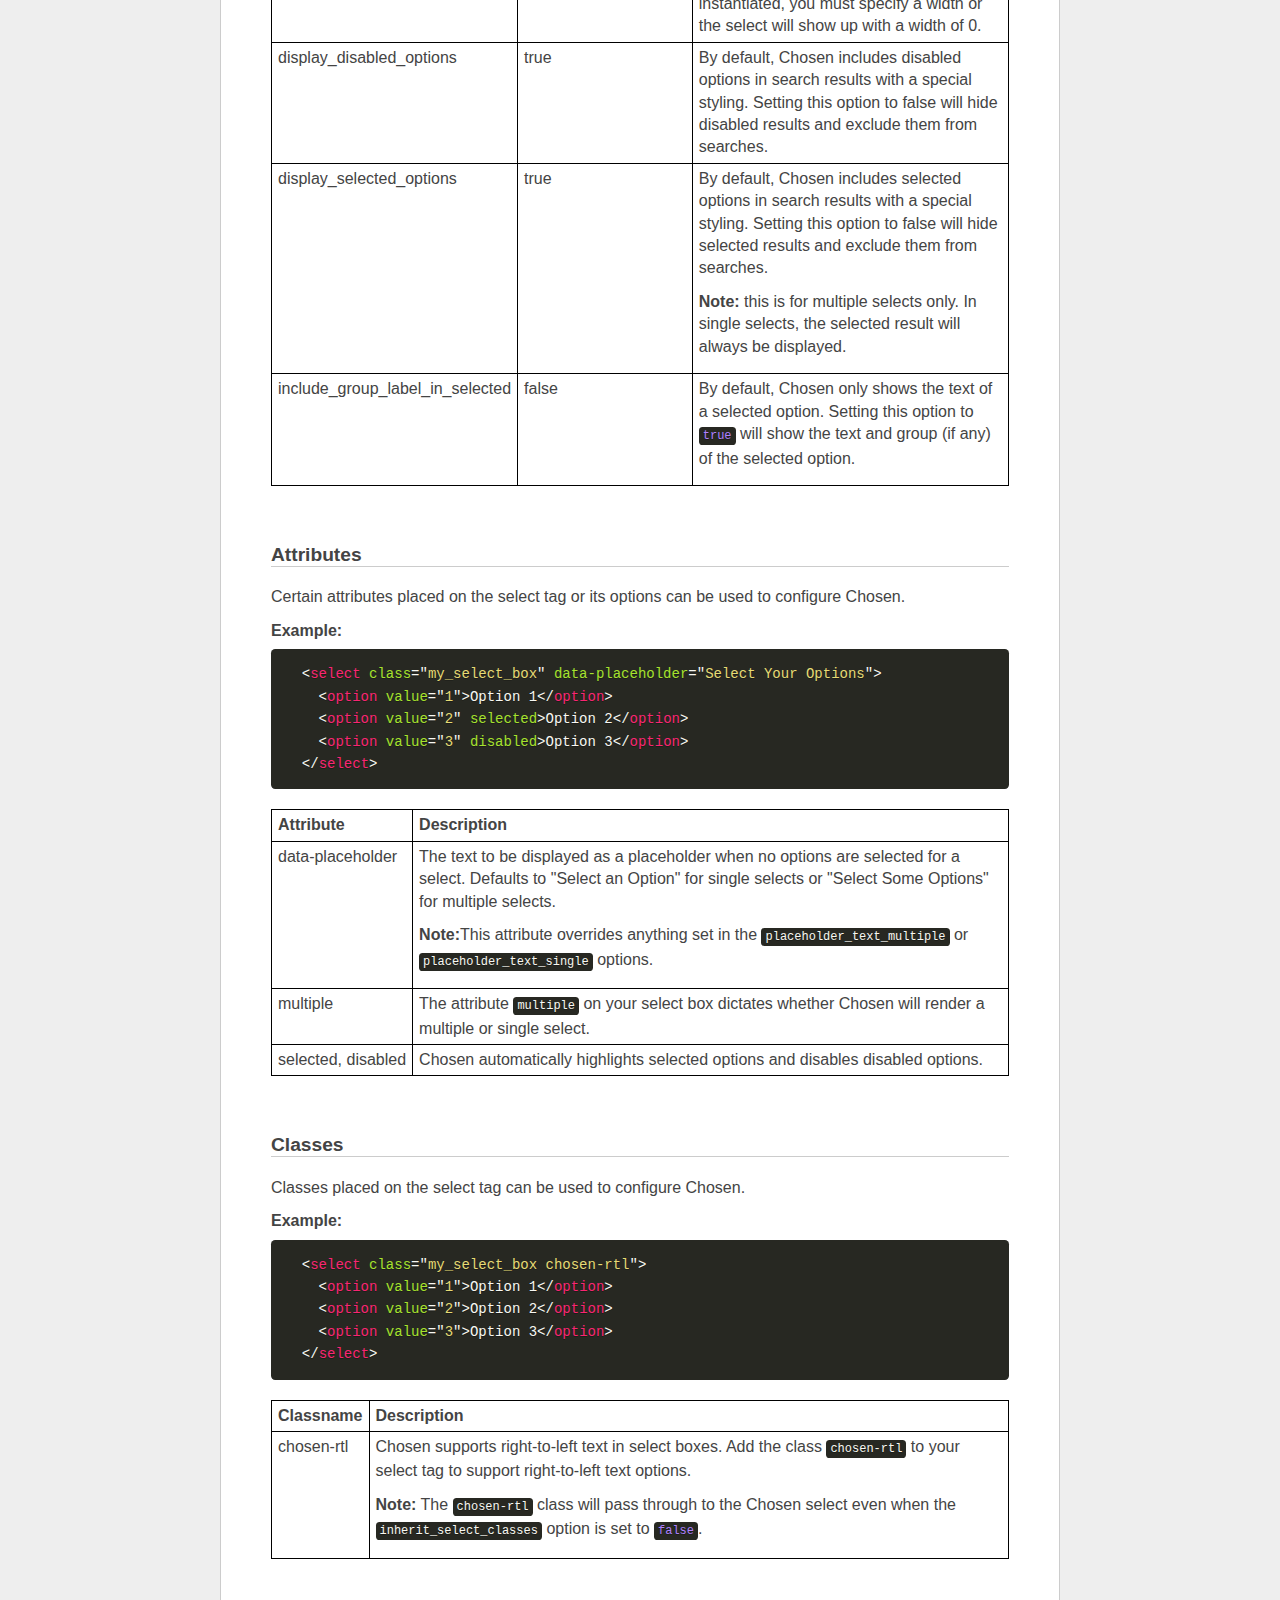
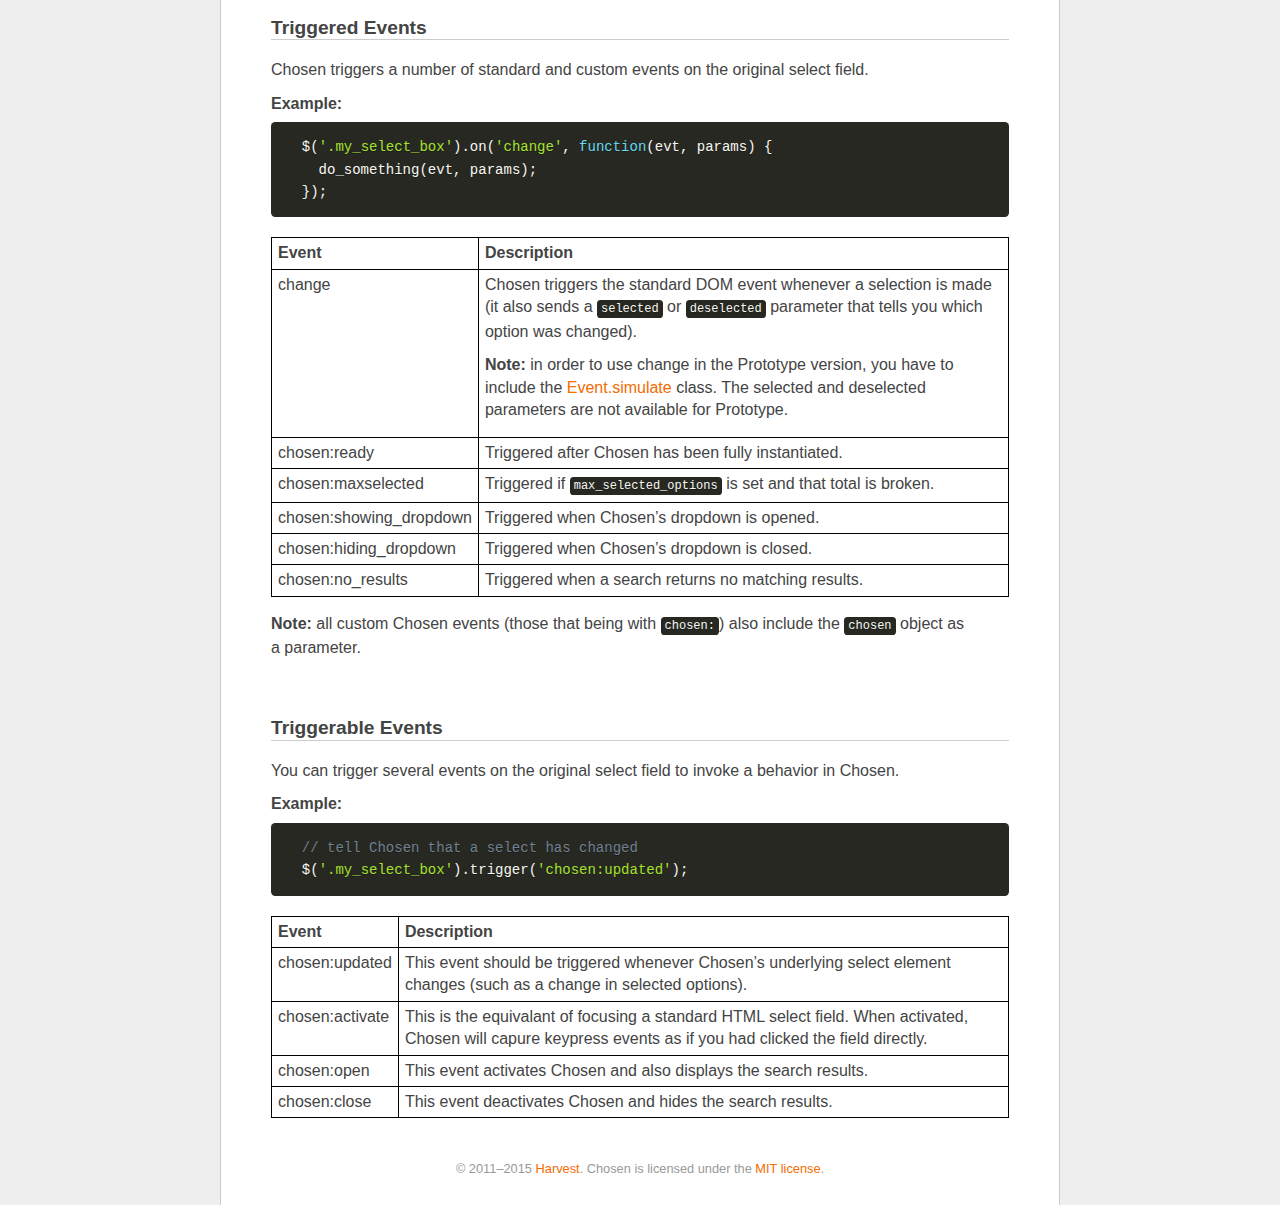
<file: lib/chosen_v1.4.1/options.html>
<!doctype html>
<html lang="en">
<head>
  <meta charset="utf-8">
  <title>Chosen: A jQuery Plugin by Harvest to Tame Unwieldy Select Boxes</title>
  <link rel="stylesheet" href="docsupport/style.css">
  <link rel="stylesheet" href="docsupport/prism.css">
  <link rel="stylesheet" href="chosen.css">
  <style type="text/css" media="all">
    /* fix rtl for demo */
    .chosen-rtl .chosen-drop { left: -9000px; }
  </style>
</head>
<body>
  <div id="container">
    <div id="content">
      <header>
        <h1>Chosen <small>(<span id="latest-version">v1.4.1</span>)</small></h1>
      </header>
      <p>Chosen has a number of options and attributes that allow you to have full control of your select boxes.</p>

      <h2><a name="options" class="anchor" href="#options">Options</a></h2>
      <p>The following options are available to pass into Chosen on instantiation.</p>

      <h3>Example:</h3>
<pre>
  <code class="language-javascript">$(".my_select_box").chosen({
    disable_search_threshold: 10,
    no_results_text: "Oops, nothing found!",
    width: "95%"
  });</code>
</pre>

      <table class="docs-table">
        <tr>
          <th>Option</th><th>Default</th><th>Description</th>
        </tr>
        <tr>
          <td>allow_single_deselect</td>
          <td>false</td>
          <td>When set to <code class="language-javascript">true</code> on a single select, Chosen adds a UI element which selects the first element (if it is blank).</td>
        </tr>
        <tr>
          <td>disable_search</td>
          <td>false</td>
          <td>When set to <code class="language-javascript">true</code>, Chosen will not display the search field (single selects only).</td>
        </tr>
        <tr>
          <td>disable_search_threshold</td>
          <td>0</td>
          <td>Hide the search input on single selects if there are fewer than (n) options.</td>
        </tr>
        <tr>
          <td>enable_split_word_search</td>
          <td>true</td>
          <td>By default, searching will match on any word within an option tag. Set this option to <code class="language-javascript">false</code> if you want to only match on the entire text of an option tag.</td>
        </tr>
        <tr>
          <td>inherit_select_classes</td>
          <td>false</td>
          <td>When set to <code class="language-javascript">true</code>, Chosen will grab any classes on the original select field and add them to Chosen’s container div.</td>
        </tr>
        <tr>
          <td>max_selected_options</td>
          <td>Infinity</td>
          <td>Limits how many options the user can select. When the limit is reached, the <code class="language-javascript">chosen:maxselected</code> event is triggered.</td>
        </tr>
        <tr>
          <td>no_results_text</td>
          <td>"No results match"</td>
          <td>The text to be displayed when no matching results are found. The current search is shown at the end of the text (<i>e.g.</i>,
           No results match "Bad Search").</td>
        </tr>
        <tr>
          <td>placeholder_text_multiple</td>
          <td>"Select Some Options"</td>
          <td>The text to be displayed as a placeholder when no options are selected for a multiple select.</td>
        </tr>
        <tr>
          <td>placeholder_text_single</td>
          <td>"Select an Option"</td>
          <td>The text to be displayed as a placeholder when no options are selected for a single select.</td>
        </tr>
        <tr>
          <td>search_contains</td>
          <td>false</td>
          <td>By default, Chosen’s search matches starting at the beginning of a word. Setting this option to <code class="language-javascript">true</code> allows matches starting from anywhere within a word. This is especially useful for options that include a lot of special characters or phrases in ()s and []s.</td>
        </tr>
        <tr>
          <td>single_backstroke_delete</td>
          <td>true</td>
          <td>By default, pressing delete/backspace on multiple selects will remove a selected choice. When <code class="language-javascript">false</code>, pressing delete/backspace will highlight the last choice, and a second press deselects it.</td>
        </tr>
        <tr>
          <td>width</td>
          <td>Original select width.</td>
          <td>The width of the Chosen select box. By default, Chosen attempts to match the width of the select box you are replacing. If your select is hidden when Chosen is instantiated, you must specify a width or the select will show up with a width of 0.</td>
        </tr>
        <tr>
          <td>display_disabled_options</td>
          <td>true</td>
          <td>By default, Chosen includes disabled options in search results with a special styling. Setting this option to false will hide disabled results and exclude them from searches.</td>
        </tr>
        <tr>
          <td>display_selected_options</td>
          <td>true</td>
          <td>
            <p>By default, Chosen includes selected options in search results with a special styling. Setting this option to false will hide selected results and exclude them from searches.</p>
            <p><strong>Note:</strong> this is for multiple selects only. In single selects, the selected result will always be displayed.</p>
          </td>
        </tr>
        <tr>
          <td>include_group_label_in_selected</td>
          <td>false</td>
          <td>
            <p>By default, Chosen only shows the text of a selected option. Setting this option to <code class="language-javascript">true</code> will show the text and group (if any) of the selected option.</p>
          </td>
        </tr>
      </table>

      <h2><a name="attributes" class="anchor" href="#attributes">Attributes</a></h2>
      <p>Certain attributes placed on the select tag or its options can be used to configure Chosen.</p>

      <h3>Example:</h3>

<pre>
  <code class="language-markup">&lt;select class="my_select_box" data-placeholder="Select Your Options"&gt;
    &lt;option value="1"&gt;Option 1&lt;/option&gt;
    &lt;option value="2" selected&gt;Option 2&lt;/option&gt;
    &lt;option value="3" disabled&gt;Option 3&lt;/option&gt;
  &lt;/select&gt;</code>
</pre>

      <table class="docs-table">
        <tr>
          <th>Attribute</th><th>Description</th>
        </tr>
        <tr>
          <td>data-placeholder</td>
          <td>
            <p>The text to be displayed as a placeholder when no options are selected for a select. Defaults to "Select an Option" for single selects or "Select Some Options" for multiple selects.</p>
            <p><strong>Note:</strong>This attribute overrides anything set in the <code class="language-javascript">placeholder_text_multiple</code> or <code class="language-javascript">placeholder_text_single</code> options.</p>
          </td>
        </tr>
        <tr>
          <td>multiple</td>
          <td>The attribute <code class="language-html">multiple</code> on your select box dictates whether Chosen will render a multiple or single select.</td>
        </tr>
        <tr>
          <td>selected, disabled</td>
          <td>Chosen automatically highlights selected options and disables disabled options.</td>
        </tr>
      </table>

      <h2><a name="classes" class="anchor" href="#classes">Classes</a></h2>
      <p>Classes placed on the select tag can be used to configure Chosen.</p>

      <h3>Example:</h3>

<pre>
  <code class="language-markup">&lt;select class="my_select_box chosen-rtl"&gt;
    &lt;option value="1"&gt;Option 1&lt;/option&gt;
    &lt;option value="2"&gt;Option 2&lt;/option&gt;
    &lt;option value="3"&gt;Option 3&lt;/option&gt;
  &lt;/select&gt;</code>
</pre>

      <table class="docs-table">
        <tr>
          <th>Classname</th>
          <th>Description</th>
        </tr>
        <tr>
          <td>chosen-rtl</td>
          <td>
            <p>Chosen supports right-to-left text in select boxes. Add the class <code class="language-html">chosen-rtl</code> to your select tag to support right-to-left text options.</p>
            <p><strong>Note:</strong> The <code class="language-html">chosen-rtl</code> class will pass through to the Chosen select even when the <code class="language-javascript">inherit_select_classes</code> option is set to <code class="language-javascript">false</code>.</p>
          </td>
        </tr>
      </table>

      <h2><a name="triggered-events" class="anchor" href="#triggered-events">Triggered Events</a></h2>
      <p>Chosen triggers a number of standard and custom events on the original select field.</p>

      <h3>Example:</h3>

<pre>
  <code class="language-javascript">$('.my_select_box').on('change', function(evt, params) {
    do_something(evt, params);
  });</code>
</pre>

      <table class="docs-table">
        <tr>
          <th>Event</th><th>Description</th>
        </tr>
        <tr>
          <td>change</td>
          <td>
            <p>Chosen triggers the standard DOM event whenever a selection is made (it also sends a <code class="language-javascript">selected</code> or <code class="language-javascript">deselected</code> parameter that tells you which option was changed).</p>
            <p><strong>Note:</strong> in order to use change in the Prototype version, you have to include the <a href="https://github.com/kangax/protolicious/blob/5b56fdafcd7d7662c9d648534225039b2e78e371/event.simulate.js">Event.simulate</a> class. The selected and deselected parameters are not available for Prototype.</p>
          </td>
        </tr>
        <tr>
          <td>chosen:ready</td>
          <td>Triggered after Chosen has been fully instantiated.</td>
        </tr>
        <tr>
          <td>chosen:maxselected</td>
          <td>Triggered if <code class="language-javascript">max_selected_options</code> is set and that total is broken.</td>
        </tr>
        <tr>
          <td>chosen:showing_dropdown</td>
          <td>Triggered when Chosen’s dropdown is opened.</td>
        </tr>
        <tr>
          <td>chosen:hiding_dropdown</td>
          <td>Triggered when Chosen’s dropdown is closed.</td>
        </tr>
        <tr>
          <td>chosen:no_results</td>
          <td>Triggered when a search returns no matching results.</td>
        </tr>
      </table>

      <p>
        <strong>Note:</strong> all custom Chosen events (those that being with <code class="language-javascript">chosen:</code>) also include the <code class="language-javascript">chosen</code> object as a parameter.
      </p>

      <h2><a name="triggerable-events" class="anchor" href="#triggerable-events">Triggerable Events</a></h2>
      <p>You can trigger several events on the original select field to invoke a behavior in Chosen.</p>

      <h3>Example:</h3>

<pre>
  <code class="language-javascript">// tell Chosen that a select has changed
  $('.my_select_box').trigger('chosen:updated');</code>
</pre>

      <table class="docs-table">
        <tr>
          <th>Event</th><th>Description</th>
        </tr>
        <tr>
          <td>chosen:updated</td>
          <td>This event should be triggered whenever Chosen’s underlying select element changes (such as a change in selected options).</td>
        </tr>
        <tr>
          <td>chosen:activate</td>
          <td>This is the equivalant of focusing a standard HTML select field. When activated, Chosen will capure keypress events as if you had clicked the field directly.</td>
        </tr>
        <tr>
          <td>chosen:open</td>
          <td>This event activates Chosen and also displays the search results.</td>
        </tr>
        <tr>
          <td>chosen:close</td>
          <td>This event deactivates Chosen and hides the search results.</td>
        </tr>
      </table>

      <footer>
        &copy; 2011&ndash;2015 <a href="http://www.getharvest.com/">Harvest</a>. Chosen is licensed under the <a href="https://github.com/harvesthq/chosen/blob/master/LICENSE.md">MIT license</a>.
      </footer>

    </div>
  </div>
  <div class="oss-bar">
    <ul>
      <li><a class="fork" href="https://github.com/harvesthq/chosen">Fork on Github</a></li>
      <li><a class="harvest" href="http://www.getharvest.com/">Built by Harvest</a></li>
    </ul>
  </div>
  <script src="docsupport/prism.js" type="text/javascript" charset="utf-8"></script>
</body>
</html>
</file>
<file: lib/chosen_v1.4.1/docsupport/prism.css>
/**
 * okaidia theme for JavaScript, CSS and HTML
 * Loosely based on Monokai textmate theme by http://www.monokai.nl/
 * @author ocodia
 */

code[class*="language-"],
pre[class*="language-"] {
	color: #f8f8f2;
	text-shadow: 0 1px rgba(0,0,0,0.3);
	font-family: Consolas, Monaco, 'Andale Mono', monospace;
	direction: ltr;
	text-align: left;
	white-space: pre;
	word-spacing: normal;
	
	-moz-tab-size: 4;
	-o-tab-size: 4;
	tab-size: 4;
	
	-webkit-hyphens: none;
	-moz-hyphens: none;
	-ms-hyphens: none;
	hyphens: none;
}

/* Code blocks */
pre[class*="language-"] {
	padding: 1em;
	margin: .5em 0;
	overflow: auto;	
	border-radius: 0.3em;
}

:not(pre) > code[class*="language-"],
pre[class*="language-"] {
	background: #272822;
}

/* Inline code */
:not(pre) > code[class*="language-"] {
	padding: .1em;
	border-radius: .3em;
}

.token.comment,
.token.prolog,
.token.doctype,
.token.cdata {
	color: slategray;
}

.token.punctuation {
	color: #f8f8f2;
}

.namespace {
	opacity: .7;
}

.token.property,
.token.tag {
	color: #f92672;
}

.token.boolean,
.token.number{
	color: #ae81ff;
}

.token.selector,
.token.attr-name,
.token.string {
	color: #a6e22e;
}


.token.operator,
.token.entity,
.token.url,
.language-css .token.string,
.style .token.string {
	color: #f8f8f2;
}

.token.atrule,
.token.attr-value
{
	color: #e6db74;
}


.token.keyword{
color: #66d9ef;
}

.token.regex,
.token.important {
	color: #fd971f;
}

.token.important {
	font-weight: bold;
}

.token.entity {
	cursor: help;
}
</file>
<file: css/style.css>
/* Global RESET */
html, body, div, span, applet, object, iframe,h1, h2, h3, h4, h5, h6, p, blockquote, pre,a, abbr, acronym, address, big, cite, code,del, dfn, em, img, ins, kbd, q, s, samp,small, strike, strong, sub, sup, tt, var,b, u, i, center,dl, dt, dd, ol, ul, li,fieldset, form, label, legend,table, caption, tbody, tfoot, thead, tr, th, td,article, aside, canvas, details, embed, figure, figcaption, footer, header, hgroup, menu, nav, output, ruby, section, summary,time, mark, audio, video {	margin: 0;	padding: 0;	border: 0;	font-size: 100%;	font: inherit;	vertical-align: baseline;}/* HTML5 display-role reset for older browsers */article, aside, details, figcaption, figure, footer, header, hgroup, menu, nav, section {	display: block;}body {	line-height: 1;}ol, ul {	list-style: none;}blockquote, q {	quotes: none;}blockquote:before, blockquote:after,q:before, q:after {	content: '';	content: none;}table {	border-collapse: collapse;	border-spacing: 0;}

/* Structure */
body { background-color: #fff; padding: 0 20px 20px; font-family: Trebuchet, Helvetica, sans-serif; font-size: 14px; color:#555; }
a { color: #099; }
@media only screen and (max-width: 480px){
	body { padding: 0 5px 5px; }
}

.bloc { background-color: #fff; min-height: 85px; }
.bloc--header { text-align: center; padding: 50px 0;}
.bloc--content { padding-bottom: 50px; }

.menu { width:80%; margin: 0 auto; min-width: 300px; padding-top: 30px; text-align: center; }
.menu__element {display: inline-block; width: 16%; }
.menu__element__link { display: block; font-weight: bold; color: #099; text-decoration: none; font-size: 18px; height: 35px; }
.menu__element__link:hover { text-decoration: underline; }
.menu__element__link--active { color:#999; }
@media only screen and (max-width: 720px){
    .menu__element { width: 100%; }
}

.list { width:80%; margin: 0 auto; min-width: 300px; text-align: center; color:#555; }
.list th,
.list td { font-size: 15px; height: 30px; line-height: 30px; vertical-align: middle; }
.list th { font-weight: bold; text-decoration: none; border-bottom: solid 1px black; }
.list tr:nth-child(even) {background-color: #eee}
@media only screen and (max-width: 720px){
    .list { width: 100%; }
}

.form { width:80%; margin: 0 auto; min-width: 300px; border-bottom: solid 1px #099; margin-bottom: 50px; }
.form__title { font-size: 18px; font-weight: bold; color:#099; border-bottom: solid 1px #099; }
.form__element { margin:10px; padding: 0 0 0 10px; width: 22%; min-width: 200px; height:25px; font-size: 16px; }
.form__element--submit { display: block; margin: 10px auto; }
.form__element--date--precise,
.form__element--date--debut,
.form__element--date--fin { display: none; }
.form__infos { margin:10px auto; }
@media only screen and (max-width: 720px){
    .form__element { width: 286px; margin: 10px auto; display: block;}
}

/* libs */
.chosen-container-multi { margin:10px; top: -2px;}
@media only screen and (max-width: 720px){
    .chosen-container-multi { width: 300px !important; margin: 10px auto; padding: 0; display: block; }
}

/* Connexion */
.connexion { width: 30%; margin: 0 auto; min-width: 300px; text-align: center; font-size: 18px; font-weight: bold; }
.connexion__element { width: 95%; height: 40px; margin: 10px 0 20px; padding-left: 5%; font-size: 20px; color:#999; }
.connexion__element--submit { width: 100%; line-height: 40px; cursor: pointer; text-transform: uppercase; font-size: 18px; }
.connexion__error { margin-bottom: 30px; color: red; display: none; }

/* Presences */
.list--presences th,
.list--presences td {width: 20%}

/* Participant */
.list--participants th:first-child,
.list--participants td:first-child { width: 40%; }
</file>
<file: lib/chosen_v1.4.1/docsupport/style.css>
/* Reset */
html, body, div, span, object, iframe, h1, h2, h3, h4, h5, h6, p, blockquote, pre, abbr, address, cite, code, del, dfn, em, img, ins, kbd, q, samp, small, strong, sub, sup, var, b, i, dl, dt, dd, ol, ul, li, fieldset, form, label, legend, table, caption, tbody, tfoot, thead, tr, th, td, article, aside, canvas, details, figcaption, figure, footer, header, hgroup, menu, nav, section, summary, time, mark, audio, video { margin: 0; padding: 0; border: 0; font-size: 100%; font: inherit; vertical-align: baseline; }

article, aside, details, figcaption, figure, footer, header, hgroup, menu, nav, section { display: block; }

blockquote, q { quotes: none; }
blockquote:before, blockquote:after, q:before, q:after { content: ""; content: none; }
ins { background-color: #ff9; color: #000; text-decoration: none; }
mark { background-color: #ff9; color: #000; font-style: italic; font-weight: bold; }
del { text-decoration: line-through; }
abbr[title], dfn[title] { border-bottom: 1px dotted; cursor: help; }
table { border-collapse: collapse; border-spacing: 0; }
hr { display: block; height: 1px; border: 0; border-top: 1px solid #ccc; margin: 1em 0; padding: 0; }
input, select { vertical-align: middle; }

body { font:13px/1.231 sans-serif; *font-size:small; } /* Hack retained to preserve specificity */
select, input, textarea, button { font:99% sans-serif; }
pre, code, kbd, samp { font-family: monospace, sans-serif; }


body { background: #EEE; color: #444; line-height: 1.4em; }

header h1 { color: black; font-size: 2em; line-height: 1.1em; display: inline-block; height: 27px; margin: 20px 0 25px; }
header h1 small { font-size: 0.6em; }

div#content { background: white; border: 1px solid #ccc; border-width: 0 1px 1px; margin: 0 auto; padding: 40px 50px 40px; width: 738px; }

footer { color: #999; padding-top: 40px; font-size: 0.8em; text-align: center; }

body { font-family: sans-serif; font-size: 1em; }

p { margin: 0 0 .7em; max-width: 700px; }
table+p { margin-top: 1em; }

h2 { border-bottom: 1px solid #ccc; font-size: 1.2em; margin: 3em 0 1em 0; font-weight: bold;}
h3 { font-weight: bold; }

h2.intro { border-bottom: none; font-size: 1em; font-weight: normal; margin-top:0; }

ul li { list-style: disc; margin-left: 1em; margin-bottom: 1.25em; }
ol li { margin-left: 1.25em; }
ol ul, ul ul { margin: .25em 0 0; }
ol ul li, ul ul li { list-style-type: circle; margin: 0 0 .25em 1em; }

li > p { margin-top: .25em; }

div.side-by-side { width: 100%; margin-bottom: 1em; }
div.side-by-side > div { float: left; width: 49%; }
div.side-by-side > div > em { margin-bottom: 10px; display: block; }

.faqs em { display: block; }

.clearfix:after {
  content: "\0020";
  display: block;
  height: 0;
  clear: both;
  overflow: hidden;
  visibility: hidden;
}

a { color: #F36C00; outline: none; text-decoration: none; }
a:hover { text-decoration: underline; }

ul.credits li { margin-bottom: .25em; }

strong { font-weight: bold; }
i { font-style: italic; }

.button {
  background: #fafafa;
  background: -webkit-linear-gradient(top, #ffffff, #eeeeee);
  background: -moz-linear-gradient(top, #ffffff, #eeeeee);
  background: -o-linear-gradient(top, #ffffff, #eeeeee);
  background: linear-gradient(to bottom, #ffffff, #eeeeee);
  border: 1px solid #bbbbbb;
  border-radius: 4px;
  box-shadow: inset 0 1px 1px rgba(255, 255, 255, 0.2);
  color: #555555;
  cursor: pointer;
  display: inline-block;
  font-family: "Helvetica Neue", Arial, Verdana, "Nimbus Sans L", sans-serif;
  font-size: 13px;
  font-weight: 500;
  height: 31px;
  line-height: 28px;
  outline: none;
  padding: 0 13px;
  text-shadow: 0 1px 0 white;
  text-decoration: none;
  vertical-align: middle;
  white-space: nowrap;
  -webkit-font-smoothing: antialiased;
  -webkit-box-sizing: border-box;
  -moz-box-sizing: border-box;
  box-sizing: border-box;
}

.button-blue {
  background: #1385e5;
  background: -webkit-linear-gradient(top, #53b2fc, #1385e5);
  background: -moz-linear-gradient(top, #53b2fc, #1385e5);
  background: -o-linear-gradient(top, #53b2fc, #1385e5);
  background: linear-gradient(to bottom, #53b2fc, #1385e5);
  border-color: #075fa9;
  color: white;
  font-weight: bold;
  text-shadow: 0 -1px 0 rgba(0, 0, 0, 0.4);
}


/* Tweak navbar brand link to be super sleek
-------------------------------------------------- */
.oss-bar {
  top: 0;
  right: 20px;
  position: fixed;
  z-index: 1030;
}
.oss-bar ul {
  float: right;
  margin: 0;
  list-style: none;
}
.oss-bar ul li {
  list-style: none;
  float: left;
  line-height: 0;
  margin: 0;
}
.oss-bar ul li a {
   -moz-box-sizing:    border-box;
  -webkit-box-sizing: border-box;
  -ms-box-sizing:     border-box;
   box-sizing:        border-box;
  border: 0;
  margin-top: -10px;
  display: block;
  height: 58px;
  background: #F36C00 url(oss-credit.png) no-repeat 20px 22px;
  padding: 22px 20px 12px 20px;
  text-indent: 120%; /* stupid padding */
  white-space: nowrap;
  overflow: hidden;
  -webkit-transition: all 0.10s ease-in-out;
  -moz-transition: all 0.10s ease-in-out;
  transition: all 0.15s ease-in-out;
}
.oss-bar ul li a:hover {
  margin-top: 0px;
}
.oss-bar a.harvest {
  width: 196px;
  background-color: #F36C00;
  background-position: -142px 22px;
  padding-right: 22px; /* optical illusion */
}
.oss-bar a.fork {
  width: 162px;
  background-color: #333333;
}

.docs-table th, .docs-table td {
  border: 1px solid #000;
  padding: 4px 6px;
  white-space: nowrap;
}

.docs-table td:last-child {
  white-space: normal;
}

.docs-table th {
  font-weight: bold;
  text-align: left;
}

#content pre[class*=language-] {
  font-size: 14px;
  margin-bottom: 20px;
}

#content pre[class*=language-] code {
  font-size: 14px;
  padding: 0;
}

#content code[class*=language-] {
  font-size: 12px;
  padding: 2px 4px;
}

.anchor {
  color: inherit;
  position: relative;
}

.anchor:hover {
  background: url([data-uri]) 0 50% no-repeat;
  background-size: 21px 9px;
  margin-left: -27px;
  padding-left: 27px;
  text-decoration: none;
}
</file>
